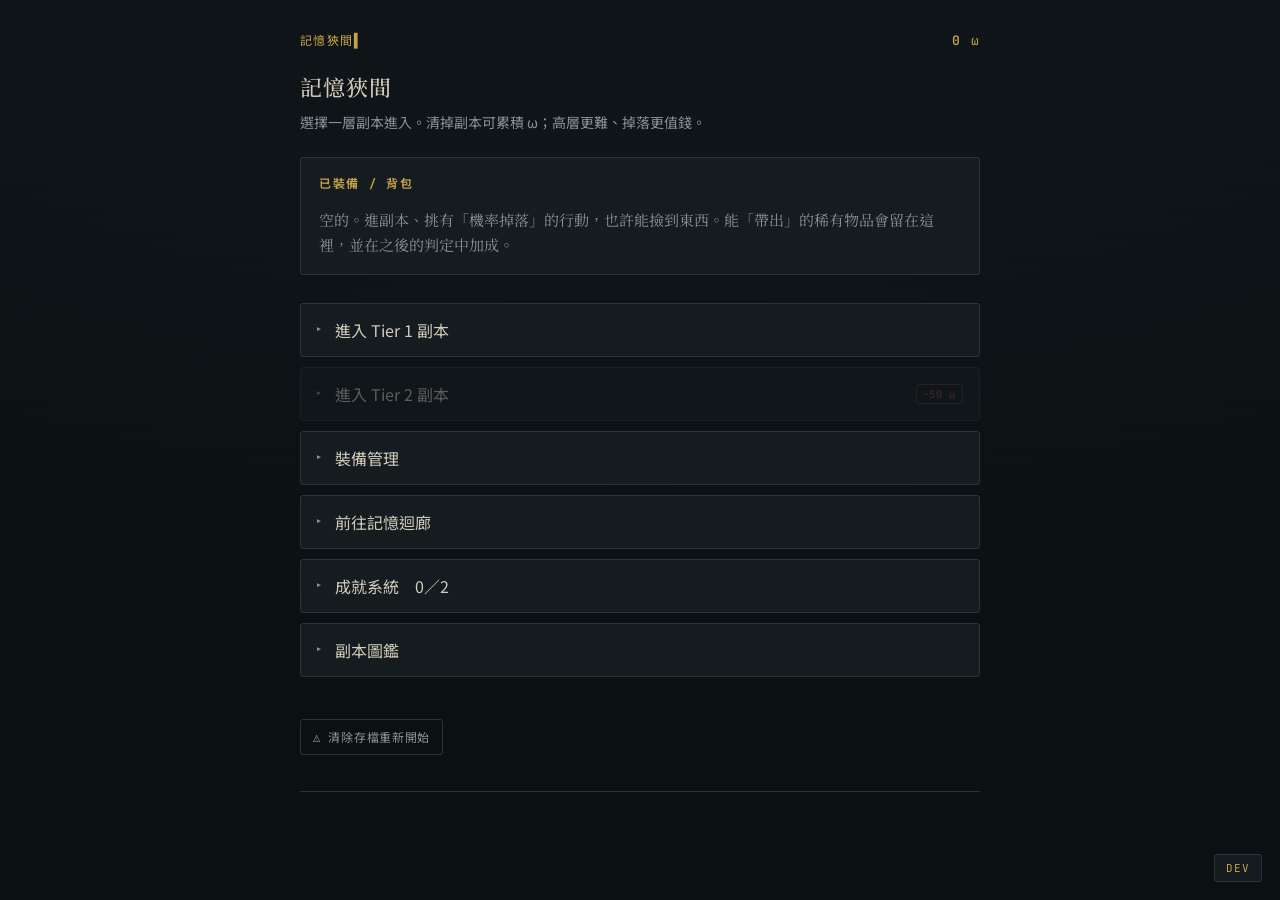
<file: index.html>
﻿<!DOCTYPE html>
<html lang="zh-Hant">
<head>
<meta charset="UTF-8">
<meta name="viewport" content="width=device-width, initial-scale=1.0">
<title>無限流 · 副本</title>
<link rel="preconnect" href="https://fonts.googleapis.com">
<link rel="preconnect" href="https://fonts.gstatic.com" crossorigin>
<link href="https://fonts.googleapis.com/css2?family=JetBrains+Mono:wght@400;600&family=Noto+Sans:ital,wght@0,400&family=Noto+Sans+TC:wght@400;500;700&family=Noto+Serif+TC:wght@400;500;700&display=swap" rel="stylesheet">
<link rel="stylesheet" href="style.css">
</head>
<body>
<button class="dev-fab" id="dev-fab-btn">DEV</button>
<div class="stage">
  <div class="sys-top">
    <span>記憶狹間<span class="cursor">▌</span></span>
    <span class="points"><b id="points">0</b> ω</span>
  </div>
  <div id="view"></div>
</div>

<!-- 靜態查找表：裝備槽定義、稀有度中繼 -->
<script src="data/slots.js"></script>
<!-- 商店道具 -->
<script src="data/shop_items.js"></script>
<!-- 成就池 -->
<script src="data/achievements.js"></script>
<!-- 物品池：空宣告在前，三個資料檔依序填入 -->
<script>const ITEMS = {};</script>
<script src="data/items_core.js"></script>
<script src="data/items_aquarium.js"></script>
<script src="data/items_bakery.js"></script>

<!-- 劇本資料：每個副本一支 js，新增劇本只需加新檔案 + 一行 script -->
<script>const SCENARIOS = {};</script>
<script src="scenarios/hospital_01.js"></script>
<script src="scenarios/store_01.js"></script>
<script src="scenarios/wreck_01.js"></script>
<script src="scenarios/metro_01.js"></script>
<script src="scenarios/aquarium_01.js"></script>
<script src="scenarios/bakery_01.js"></script>

<!-- 圖鑑 manifest：分母宣告（分子由持久層 seenEndings/carriedItems/unlockedAchievements 追蹤） -->
<script src="data/compendium.js"></script>

<script>
/* ===========================================================================
   無限流 · 副本　（純前端、無執行時 AI 版本）
   ---------------------------------------------------------------------------
   設計原則：
   - 內容（劇本、物品）= 事先準備好的資料池。正式版可用 AI「離線」一批批生成。
   - 機制（抽選、排除、掉落、判定、貨幣、生死）= 全部由下面的 JS 決定。
   - 遊戲執行時完全不呼叫任何 AI / API → 可直接當靜態網頁丟上去分享。
   ===========================================================================*/

const TIER2_COST = 50;          // 進入 Tier 2 需要的點數
const CARRY_ESCAPE_CHANCE = 0.10; // 失敗時，carry 道具有 10% 機率保住

// ── win 型別標籤（唯一真相來源）──────────────────────────────────────────
// scenario.win 只能是這三個 key 之一；render 一律查此表，未知值不顯示 undefined。
// turnLimit 到達時的預設結局（見 choose()）：survive → cleared（撐到時間＝贏）；
//   escape / objective → dead（沒能在時限內逃出／完成＝輸）。
// 新增第四型時，必須同時更新：① 本表 ② 若時間到語意不同則改 choose() 的 turnLimit fallback
//   ③ CLAUDE.md §3 win 型別表 ④ tools/scenario_audit.js 檢查 4 的允許集。
const WIN_LABELS = {
  escape:    "ESCAPE 逃出",
  survive:   "SURVIVE 生存",
  objective: "OBJECTIVE 任務",
};

// SHOP_ITEMS 已移至 data/shop_items.js

// ACHIEVEMENTS 已移至 data/achievements.js

// ITEMS 已移至 data/items_core.js / data/items_aquarium.js / data/items_bakery.js
// SLOTS 已移至 data/slots.js

// Dev 差異匯出用：在任何 Dev 編輯之前，拍下載入時的原始快照（深拷貝）
const ITEMS_BASELINE = JSON.parse(JSON.stringify(ITEMS));
const SHOP_ITEMS_BASELINE = JSON.parse(JSON.stringify(SHOP_ITEMS));
// 各劇本掉落池 pool 的原始快照（副本分配 chip 會改 SCENARIOS[sid].pool）
const SCENARIOS_POOL_BASELINE = {};
Object.keys(SCENARIOS).forEach(sid => {
  SCENARIOS_POOL_BASELINE[sid] = (SCENARIOS[sid].pool || []).slice();
});

// --- 狀態（程式管理；本場關閉視窗前都在記憶體裡）-----------------------------
let currency, inventory, runLoot, seen, unlockedScenarios, screen;
let curScn, curScnId, curNodeId, turn, pendingLoot, pendingCheck, pendingReward, ending;
let unlockedAchievements;
let seenEndings, carriedItems;   // 圖鑑持久層：已見結局 id / 已帶出道具 id（只增不刪）
let visitedScenarios;            // 圖鑑持久層：曾進入過的副本 id（只增不刪；決定該副本是否出現在圖鑑）
let pendingAchievements = []; // 本次要顯示 popup 的成就佇列

const SAVE_KEY = "mugen_save_v2";

function defaultUnlocked(){
  return new Set(Object.keys(SCENARIOS).filter(id => !SCENARIOS[id].locked));
}

let equipped = { head:null, body:null, feet:null, weapon:null, amulet:null, acc1:null, acc2:null };
let pendingLootItems = [];
let selectedEquipItem = null;

// RARITY_META 已移至 data/slots.js
function rarBadge(rarity){
  const m = RARITY_META[rarity] || RARITY_META.white;
  return `<span class="rar-badge ${m.cls}">${m.label}</span>`;
}
function rarNameClass(rarity){
  const m = RARITY_META[rarity];
  return m ? `style="color:var(--rar-${rarity})"` : "";
}

function defaultEquipped(){ return { head:null, body:null, feet:null, weapon:null, amulet:null, acc1:null, acc2:null }; }

function saveState(){
  try {
    const equippedIdx = {};
    for(const slot in equipped) equippedIdx[slot] = equipped[slot] ? inventory.indexOf(equipped[slot]) : null;
    const data = {
      currency, inventory,
      seen: { 1:[...seen[1]], 2:[...seen[2]] },
      unlockedScenarios: [...unlockedScenarios],
      equippedIdx,
      unlockedAchievements: [...unlockedAchievements],
      seenEndings:  [...seenEndings],
      carriedItems: [...carriedItems],
      visitedScenarios: [...visitedScenarios],
    };
    localStorage.setItem(SAVE_KEY, JSON.stringify(data));
  } catch(e){}
}

function loadState(){
  try {
    const raw = localStorage.getItem(SAVE_KEY);
    if(!raw) return false;
    const data = JSON.parse(raw);
    currency  = data.currency  ?? 0;
    inventory = data.inventory ?? [];
    seen      = { 1:new Set(data.seen[1] ?? []), 2:new Set(data.seen[2] ?? []) };
    unlockedScenarios = data.unlockedScenarios ? new Set(data.unlockedScenarios) : defaultUnlocked();
    unlockedAchievements = data.unlockedAchievements ? new Set(data.unlockedAchievements) : new Set();
    seenEndings  = data.seenEndings  ? new Set(data.seenEndings)  : new Set();
    carriedItems = data.carriedItems ? new Set(data.carriedItems) : new Set();
    visitedScenarios = data.visitedScenarios ? new Set(data.visitedScenarios) : new Set();
    equipped = defaultEquipped();
    if(data.equippedIdx){
      for(const slot in data.equippedIdx){
        const idx = data.equippedIdx[slot];
        equipped[slot] = (idx != null && inventory[idx]) ? inventory[idx] : null;
      }
    }
    return true;
  } catch(e){ return false; }
}

function resetSave(){
  if(!confirm("確定要清除所有存檔資料，重新開始嗎？")) return;
  localStorage.removeItem(SAVE_KEY);
  init();
}

function init(){
  currency = 0; inventory = []; runLoot = [];
  seen = {1:new Set(), 2:new Set()};
  unlockedScenarios = defaultUnlocked();
  unlockedAchievements = new Set();
  seenEndings = new Set(); carriedItems = new Set();
  visitedScenarios = new Set();
  equipped = defaultEquipped();
  pendingLootItems = []; pendingAchievements = [];
  loadState();
  screen = "hub"; showingBag = false;
  render();
}
let showingBag = false;

// 判定加成：只計算已裝備到槽的物品
function bonusFor(type){
  let b = 0;
  for(const slot in equipped){ const it = equipped[slot]; if(it && it.check === type) b += it.bonus; }
  return b;
}

// 判斷背包是否有指定道具
function hasItem(ref){
  if(ITEMS[ref])      return inventory.some(it => it.name === ITEMS[ref].name);
  if(SHOP_ITEMS[ref]) return inventory.some(it => it.name === SHOP_ITEMS[ref].name);
  return inventory.some(it => it.name === ref);
}

// 裝備道具到指定槽（舊的退回背包但不刪除）
function equipToSlot(item, slot){
  equipped[slot] = item;
  saveState(); render();
}

// 卸下槽位
function unequipSlot(slot){
  equipped[slot] = null;
  saveState(); render();
}

// 掉落判定：照機率擲骰，新道具若有空槽則自動裝備
function rollDrops(poolIds){
  const newItems = [];
  for(const id of poolIds){
    const def = ITEMS[id];
    if(Math.random() < def.drop){
      const entry = {
        id,
        name:def.name, effect:def.effect, value:def.value, carry:def.carry,
        check:def.check, bonus:def.bonus, slot:def.slot, icon:def.icon || "📦",
        rarity:def.rarity || "white", finalBonus:def.finalBonus || 0
      };
      const autoEquipped = entry.slot && !equipped[entry.slot];
      if(autoEquipped) equipped[entry.slot] = entry;
      inventory.push(entry); runLoot.push(entry);
      newItems.push({ entry, autoEquipped });
    }
  }
  pendingLootItems.push(...newItems);
  return newItems.map(x => x.entry.name);
}

// 抽選 + 排除：只抽已解鎖的劇本；都玩過就重置
function drawScenario(tier){
  // DEV 強制指定關卡：用完即清，不影響後續抽選
  if(devForcedScenario && SCENARIOS[devForcedScenario]){
    const id = devForcedScenario;
    devForcedScenario = null;
    seen[SCENARIOS[id].tier].add(id);
    return id;
  }
  const eligible = id => SCENARIOS[id].tier === tier && unlockedScenarios.has(id);
  let pool = Object.keys(SCENARIOS).filter(id => eligible(id) && !seen[tier].has(id));
  if(pool.length === 0){ seen[tier].clear(); pool = Object.keys(SCENARIOS).filter(eligible); }
  if(pool.length === 0) pool = Object.keys(SCENARIOS).filter(id => SCENARIOS[id].tier === tier);
  const id = pool[Math.floor(Math.random()*pool.length)];
  seen[tier].add(id);
  return id;
}

/* ========================= 副本擴充機制 =================================
   每個特殊 winMode 在此登記鉤子，引擎在關鍵點呼叫，各劇本邏輯完全隔離。
   新增特殊副本：在此區加一個 registerWinMode 呼叫，不動其他任何地方。
   ======================================================================== */
const WINMODE_HOOKS = {};
function registerWinMode(name, hooks){ WINMODE_HOOKS[name] = hooks; }
let runState = {};

/* ── 成就解鎖 ── */
function unlockAchievement(id){
  if(unlockedAchievements.has(id)) return;
  unlockedAchievements.add(id);
  const ach = ACHIEVEMENTS[id];
  // 兌現獎勵
  if(ach.reward?.points){ currency += ach.reward.points; }
  if(ach.reward?.unlockScenario){ unlockedScenarios.add(ach.reward.unlockScenario); }
  pendingAchievements.push(id);
  saveState();
}

/* ── 圖鑑：記錄已見結局（只增不刪）。進入帶 endingId 的節點時呼叫，不做任何過濾。── */
function recordEnding(id){
  if(seenEndings.has(id)) return;
  seenEndings.add(id);
  saveState();
}

/* ── 圖鑑：記錄已帶出道具（以 id 為鍵）。只在 resolveEnd 的「真正進永久背包」提交點呼叫。──
   額外防線：ITEMS[id].internal 為真者一律不記錄，防止有人誤把 internal 寫成 carry:true 時滲漏。 */
function recordCarried(it){
  if(!it.id) return;                  // 無 id（如商店購入道具）不屬副本帶出，跳過
  if(ITEMS[it.id]?.internal) return;  // 隱形標記絕不進圖鑑
  carriedItems.add(it.id);
  // 持久化交給呼叫端的 resolveEnd 末尾 saveState()（與既有結算存檔同一次）
}

/* ── 成就骰（overflow% = 每筆成就的觸發機率）── */
function triggerAchievementRoll(overflow){
  if(overflow <= 0) return;
  Object.entries(ACHIEVEMENTS).forEach(([id, ach]) => {
    if(ach.scenario !== curScnId) return;
    if(unlockedAchievements.has(id)) return;
    const roll = 1 + Math.floor(Math.random() * 100);
    if(roll <= overflow) unlockAchievement(id);
  });
}

/* ── 計算持有道具的 finalBonus 總和（同名道具只算一次）── */
function computeFinalBonus(inv){
  const counted = new Set();
  let total = 0;
  for(const it of inv){
    if(it.finalBonus && !counted.has(it.name)){ counted.add(it.name); total += it.finalBonus; }
  }
  return total;
}

/* ── 每回合自動掉落（固定機率，已持有則跳過，不進裝備系統）── */
function rollAutoDrops(poolIds){
  for(const id of poolIds){
    const def = ITEMS[id]; if(!def) continue;
    if(inventory.some(it => it.name === def.name)) continue;
    if(Math.random() >= def.drop) continue;
    const entry = {
      id,
      name:def.name, effect:def.effect, value:def.value, carry:def.carry,
      check:def.check||null, bonus:def.bonus||0, slot:def.slot||null,
      icon:def.icon||"📦", rarity:def.rarity||"white", finalBonus:def.finalBonus||0
    };
    inventory.push(entry); runLoot.push(entry);
    pendingLootItems.push({ entry, autoEquipped:false });
  }
}

/* ── accumulate winMode：勝利條件 enum（禁用 eval，一律在此新增）── */
const WIN_CONDITIONS = {
  "roll_lte_value": (roll, value) => roll <= value,   // roll ≤ value 則勝利
};

/* ── accumulate winMode：道具加成計算（以 bonusFrom 欄位名稱，同名只算一次）── */
function computeAccumulatorBonus(inv, field){
  const seen = new Set();
  let total = 0;
  for(const it of inv){
    if(it[field] && !seen.has(it.name)){ seen.add(it.name); total += it[field]; }
  }
  return total;
}

/* ======================================================================== */

function enterTier(tier){
  if(tier === 2){
    if(currency < TIER2_COST) return;
    currency -= TIER2_COST;
  }
  const id = drawScenario(tier);
  curScn = SCENARIOS[id]; curScnId = id; curNodeId = "start"; turn = 1;
  if(!visitedScenarios.has(id)){ visitedScenarios.add(id); saveState(); } // 圖鑑：記錄曾進入此副本
  runLoot = []; pendingLoot = []; pendingCheck = null; pendingReward = 0;
  runState = {};
  runState._flags = { ...(curScn.initFlags || {}) }; // 通用 flags/vars 原語：單局旗標/數值袋（揮發，不進存檔）
  const _hooks = WINMODE_HOOKS[curScn.winMode];
  if(_hooks?.onEnter) _hooks.onEnter(runState);
  screen = "scenario"; showingBag = false;
  processGrant(curScn.nodes["start"]);
  render(true);
}

// 節點層 grant：保證授予道具，加進 inventory + runLoot + pendingLootItems（觸發 Popup）
function processGrant(node){
  if(!node?.grant?.length) return;
  for(const id of node.grant){
    const def = ITEMS[id]; if(!def) continue;
    // 同名道具已在背包則跳過（避免重複授予）
    if(inventory.some(it => it.name === def.name)) continue;
    const entry = {
      id,
      name:def.name, effect:def.effect, value:def.value, carry:def.carry,
      check:def.check||null, bonus:def.bonus||0, slot:def.slot||null,
      icon:def.icon||"📦", rarity:def.rarity||"white",
      finalBonus:def.finalBonus||0,
      memoryPower:def.memoryPower||false,
      quest:def.quest||false,
      internal:def.internal||false,
    };
    const autoEquipped = entry.slot && !equipped[entry.slot];
    if(autoEquipped) equipped[entry.slot] = entry;
    inventory.push(entry);
    runLoot.push(entry);
    if(!entry.internal) pendingLootItems.push({ entry, autoEquipped });
  }
}

/* ── 通用 flags/vars 原語（跨節點旗標／數值，供條件閘門與確定性分支使用）──
   choice.set:{k:v}      設旗標／變數
   choice.addValue:{k:n} 數值累加（Q2 時間預算等）
   choice.requireFlag    選項可見性條件（字串＝存在真值；物件＝{var,op,threshold}）
   node.valueCheck:{var,op,threshold,pass,fail} 進節點時確定性重導（非擲骰）
   全部選填、加法式；無此欄位的既有劇本行為不變。runState._flags 為揮發單局狀態，不進 localStorage。 */
function applyChoiceEffects(choice){
  if(!runState._flags) runState._flags = {};
  if(choice.set){ for(const k in choice.set) runState._flags[k] = choice.set[k]; }
  if(choice.addValue){ for(const k in choice.addValue) runState._flags[k] = (runState._flags[k] || 0) + choice.addValue[k]; }
}
function evalFlagCond(cond){
  if(!runState._flags) runState._flags = {};
  if(typeof cond === "string") return !!runState._flags[cond]; // 簡寫：旗標存在且為真
  const v = runState._flags[cond.var];
  const t = cond.threshold;
  switch(cond.op){
    case ">=": return v >= t;
    case "<=": return v <= t;
    case ">":  return v >  t;
    case "<":  return v <  t;
    case "==": return v == t;
    case "!=": return v != t;
    default:   return false;
  }
}
// 目標節點若有 valueCheck，確定性重導向 pass/fail（可鏈式，含迴圈防護）
function resolveValueCheck(nextId, _guard){
  _guard = _guard || 0;
  const node = curScn.nodes[nextId];
  if(node && node.valueCheck && _guard < 50){
    const vc = node.valueCheck;
    return resolveValueCheck(evalFlagCond(vc) ? vc.pass : vc.fail, _guard + 1);
  }
  return nextId;
}

function choose(choice){
  // 通過 climax 後停止計回合；climax 當回合本身仍計入
  if(!runState._pastClimax) turn += 1;
  if(curScn.nodes[curNodeId]?.climax) runState._pastClimax = true;
  pendingCheck = null; pendingLoot = []; pendingReward = 0;
  const hooks = WINMODE_HOOKS[curScn.winMode];
  const ctx = { inventory, runLoot, scenario:curScn, turn };
  let nextId;

  applyChoiceEffects(choice); // 通用 flags/vars：套用 set / addValue（在算分支之前，valueCheck 才看得到更新後的值）

  if(choice.check){
    const b = bonusFor(choice.check.type);
    const roll = 1 + Math.floor(Math.random()*20);
    const total = roll + b;
    const ok = total >= choice.check.dc;
    pendingCheck = { type:choice.check.type, roll, bonus:b, total, dc:choice.check.dc, ok };
    nextId = ok ? choice.check.success : choice.check.fail;
    if(ok && choice.reward){ pendingReward = choice.reward; currency += choice.reward; }
    hooks?.onChoiceMade?.(choice, runState, { ...ctx, checkOk:ok });
  } else {
    // hook 可回傳 { overrideNextId, endKind } 覆蓋預設行為
    const hookResult = hooks?.onChoiceMade?.(choice, runState, ctx);
    nextId = hookResult?.overrideNextId ?? choice.next;
    if(hookResult?.endKind){ curNodeId = nextId; resolveEnd(hookResult.endKind); render(true); return; }
  }

  nextId = resolveValueCheck(nextId); // 通用 valueCheck：目標節點若有確定性數值門檻，重導 pass/fail（在 steer/turnLimit 之前）

  if(choice.loot) pendingLoot = rollDrops(curScn.pool);

  // 第 steerAt 回合起導向高潮（特殊副本可跳過）
  if(!hooks?.skipSteer){
    const steerAt = curScn.steerAt ?? 10;
    if(turn >= steerAt && !SCENARIOS_isEnd(nextId) && !curScn.nodes[nextId].climax && !runState._pastClimax){
      nextId = curScn.climaxNode;
    }
  }
  // 回合上限強制結束（特殊副本可跳過）
  if(!hooks?.skipTurnLimit){
    if(turn >= curScn.turnLimit && !SCENARIOS_isEnd(nextId)){
      nextId = (curScn.win === "survive") ? findEnd("cleared") : findEnd("dead");
    }
  }

  curNodeId = nextId;
  // 每回合 hook（自動掉落等），結局節點由 hook 內部判斷是否跳過
  if(hooks?.onNodeEnter) hooks.onNodeEnter(curNodeId, runState, ctx);

  const node = curScn.nodes[nextId];
  processGrant(node);
  if(node.achievement) unlockAchievement(node.achievement);
  if(node.endingId) recordEnding(node.endingId);   // 時機基準同 achievement：processGrant 之後、resolveEnd 之前
  if(node.end){ resolveEnd(node.end); }
  render(true);
}
function SCENARIOS_isEnd(id){ return !!curScn.nodes[id].end; }
function findEnd(kind){ for(const k in curScn.nodes){ if(curScn.nodes[k].end === kind) return k; } return "dead"; }

function removeFromInventory(entry){ const i = inventory.indexOf(entry); if(i >= 0) inventory.splice(i,1); }

// 結算：過關套用 can_carry_out + 把用完即丟的變賣成點數；死亡賠掉本場戰利品
const EQUIP_BREAK_CHANCE  = 0.05;  // 失敗時裝備損壞機率
const GODDESS_CHANCE      = 0.01;  // 強制退出時史詩以上道具救援機率
const EPIC_RARITIES       = new Set(["yellow","red","gold","rainbow"]);

function resolveEnd(kind, isForceExit){
  ending = { kind, forceExit:!!isForceExit, carried:[], consumed:[], sold:0, base:0, lost:[], broken:[], goddessGifts:[] };
  if(kind === "cleared"){
    ending.base = curScn.tier * 30;
    for(const it of runLoot){
      if(it.internal){ removeFromInventory(it); continue; } // 隱形標記：靜默清除，不列入任何結算清單
      if(it.carry){ ending.carried.push(it.name); recordCarried(it); } // 真正進永久背包→記入圖鑑
      else { removeFromInventory(it); ending.consumed.push(it.name); ending.sold += it.value; }
    }
    currency += ending.base + ending.sold;
  } else {
    ending.escaped = [];

    if(isForceExit){
      // 強制退出：1% 機率救援史詩以上道具
      for(const it of runLoot){
        if(it.internal){ removeFromInventory(it); continue; } // 隱形標記：靜默清除，不列入任何結算清單
        if(EPIC_RARITIES.has(it.rarity) && Math.random() < GODDESS_CHANCE){
          ending.goddessGifts.push(it.name); recordCarried(it); // 帶出，留在 inventory→記入圖鑑
        } else {
          removeFromInventory(it); ending.lost.push(it.name);
        }
      }
    } else {
      // 一般失敗：原有 10% carry 逃脫
      for(const it of runLoot){
        if(it.internal){ removeFromInventory(it); continue; } // 隱形標記：靜默清除，不列入任何結算清單
        if(it.carry && Math.random() < CARRY_ESCAPE_CHANCE){
          ending.escaped.push(it.name); recordCarried(it); // 奇蹟逃脫帶出→記入圖鑑
        } else {
          removeFromInventory(it); ending.lost.push(it.name);
        }
      }
    }

    // 裝備損壞（5%），損壞後變回憶碎片，留在背包但失去功能
    for(const slot in equipped){
      const it = equipped[slot];
      if(!it) continue;
      if(Math.random() < EQUIP_BREAK_CHANCE){
        const oldName = it.name;
        it.name   = "["+oldName+"的回憶碎片...]";
        it.effect = "某件裝備留下的碎片，已失去原有功能。";
        it.check  = null; it.bonus = 0; it.slot = null; it.value = 0;
        equipped[slot] = null;
        ending.broken.push(oldName);
      }
    }
  }
  // 清除已消耗/丟失道具的裝備槽
  for(const slot in equipped){ if(equipped[slot] && !inventory.includes(equipped[slot])) equipped[slot] = null; }
  runLoot = []; pendingLootItems = [];
  screen = "ending";
  saveState();
}

/* =============================== 畫面 ===================================== */
const $ = id => document.getElementById(id);
function el(tag, cls, html){ const e = document.createElement(tag); if(cls) e.className = cls; if(html != null) e.innerHTML = html; return e; }

function render(animate){
  $("points").textContent = currency;
  const v = $("view"); v.innerHTML = "";
  if(screen === "hub")            renderHub(v);
  else if(screen === "shop")      renderShop(v);
  else if(screen === "equip")     renderEquipScreen(v);
  else if(screen === "scenario")  renderScenario(v, animate);
  else if(screen === "ending")    renderEnding(v);
  else if(screen === "achievements") renderAchievements(v);
  else if(screen === "compendium") renderCompendium(v);
  // 非裝備頁面時移除底部行動列
  if(screen !== "equip"){
    const bar = document.getElementById("equip-action-bar");
    if(bar) bar.remove();
  }
  renderLootPopup();
  renderAchievementPopup();
}

/* ── 成就解鎖 Popup ── */
function renderAchievementPopup(){
  let pop = document.getElementById("ach-pop");
  if(!pendingAchievements.length){ if(pop) pop.remove(); return; }
  if(!pop){
    pop = document.createElement("div");
    pop.id = "ach-pop"; pop.className = "ach-popup-overlay";
    document.body.appendChild(pop);
  }
  pop.innerHTML = "";
  const id  = pendingAchievements[0];
  const ach = ACHIEVEMENTS[id];
  const box = document.createElement("div"); box.className = "ach-popup";
  box.innerHTML =
    `<div class="ach-popup-tag">✦ 成就解鎖 ✦</div>`+
    `<div class="ach-popup-icon">${ach.icon||"🏆"}</div>`+
    `<div class="ach-popup-name" ${rarNameClass(ach.rarity)}>${ach.name}</div>`+
    `<div style="margin-bottom:10px">${rarBadge(ach.rarity)}</div>`+
    `<div class="ach-popup-hint">${ach.hint||""}</div>`;
  if(ach.reward?.points)
    box.innerHTML += `<div style="font-family:var(--mono);font-size:13px;color:var(--jade);margin-bottom:14px">+${ach.reward.points} ω</div>`;
  if(ach.reward?.title)
    box.innerHTML += `<div style="font-family:var(--mono);font-size:12px;color:var(--brass);margin-bottom:14px">獲得頭銜：${ach.reward.title}</div>`;
  const btn = document.createElement("button");
  btn.className = "act primary"; btn.style.width="100%";
  btn.innerHTML = '<span class="mark">▸</span><span>確認</span>';
  btn.onclick = () => { pendingAchievements.shift(); pop.remove(); if(pendingAchievements.length) render(); };
  box.appendChild(btn);
  pop.appendChild(box);
}

/* ── 道具獲得 Popup ── */
function renderLootPopup(){
  let pop = document.getElementById("loot-pop");
  if(!pendingLootItems.length){ if(pop) pop.remove(); return; }
  if(!pop){
    pop = document.createElement("div");
    pop.id = "loot-pop"; pop.className = "loot-overlay";
    document.body.appendChild(pop);
  }
  pop.innerHTML = "";
  const box = document.createElement("div"); box.className = "loot-popup";

  const ttl = document.createElement("div"); ttl.className = "loot-popup-ttl";
  ttl.textContent = "✨ 獲得道具 × " + pendingLootItems.filter(({entry}) => !entry.internal).length;
  box.appendChild(ttl);

  const cards = document.createElement("div"); cards.className = "loot-cards";
  pendingLootItems.filter(({entry}) => !entry.internal).forEach(({entry:it, autoEquipped}) => {
    const card = document.createElement("div"); card.className = "loot-card";
    const icon = document.createElement("div"); icon.className = "loot-icon";
    icon.textContent = it.icon || "📦";
    const info = document.createElement("div"); info.className = "loot-info";
    info.innerHTML =
      `<div class="loot-name" ${rarNameClass(it.rarity)}>${it.name}</div>`+
      `<div class="loot-eff">${it.effect}</div>`;
    const tags = document.createElement("div"); tags.className = "loot-tags";
    if(it.rarity) tags.innerHTML += rarBadge(it.rarity);
    if(it.slot)   tags.innerHTML += `<span class="loot-tag slot">${SLOTS[it.slot]?.label||it.slot}</span>`;
    if(it.bonus)  tags.innerHTML += `<span class="loot-tag bonus">${it.check} +${it.bonus}</span>`;
    if(it.carry)  tags.innerHTML += `<span class="loot-tag carry">可帶出</span>`;
    if(autoEquipped) tags.innerHTML += `<span class="loot-tag auto">✓ 已自動裝備</span>`;
    info.appendChild(tags);
    card.appendChild(icon); card.appendChild(info);
    if(it.slot && !autoEquipped){
      const btn = document.createElement("button"); btn.className = "loot-equip-btn";
      const isEquipped = equipped[it.slot] === it;
      btn.textContent = isEquipped ? "✓ 已裝備" : "裝備";
      btn.disabled = isEquipped;
      btn.onclick = () => { equipToSlot(it, it.slot); renderLootPopup(); };
      card.appendChild(btn);
    }
    cards.appendChild(card);
  });
  box.appendChild(cards);

  const cont = document.createElement("button");
  cont.className = "act primary"; cont.style.width = "100%";
  cont.innerHTML = '<span class="mark">▸</span><span>繼續探索</span>';
  cont.onclick = () => { pendingLootItems = []; pop.remove(); };
  box.appendChild(cont);
  pop.appendChild(box);
}

/* ── 角色裝備介面（條列式）── */
function renderEquipScreen(v){
  // 若 selectedEquipItem 已不在背包就清掉
  if(selectedEquipItem && !inventory.includes(selectedEquipItem)) selectedEquipItem = null;

  v.appendChild(el("h2","screen-title","裝備管理"));
  v.appendChild(el("p","lede","點擊道具卡選取，再按右下角「裝備」或「解除裝備」。只有裝備槽內的道具才提供加成。"));

  // 裝備槽概覽（小晶片列）
  const summary = document.createElement("div"); summary.className = "slot-summary";
  Object.keys(SLOTS).forEach(slot => {
    const it = equipped[slot];
    const chip = document.createElement("div");
    const isSelected = selectedEquipItem && equipped[slot] === selectedEquipItem;
    chip.className = "slot-chip" + (it ? " filled" : "") + (isSelected ? " selected" : "");
    chip.innerHTML = `<span class="sc-label">${SLOTS[slot].label}</span>`;
    if(it){
      chip.innerHTML += `<span class="sc-name">${it.icon||"📦"} ${it.name}</span>`;
      chip.title = "點選此道具";
      chip.onclick = () => { selectedEquipItem = it; render(); };
    } else {
      chip.innerHTML += `<span class="sc-empty">空</span>`;
    }
    summary.appendChild(chip);
  });
  v.appendChild(summary);

  // 道具條列
  const sep = document.createElement("div");
  sep.style.cssText = "border-top:1px solid var(--line);margin-bottom:14px;";
  v.appendChild(sep);

  if(!inventory.length){
    v.appendChild(el("p","lede","背包是空的。"));
  } else {
    const list = document.createElement("div"); list.className = "item-list";
    inventory.filter(it => !it.internal).forEach(it => {
      const isEq = Object.values(equipped).includes(it);
      const isSel = selectedEquipItem === it;
      const card = document.createElement("div");
      card.className = "item-card" + (isSel ? " selected" : "") + (isEq ? " equipped-mark" : "");
      if(isEq){
        const ind = document.createElement("div"); ind.className = "ic-equip-indicator";
        const slotName = Object.keys(equipped).find(s => equipped[s] === it);
        ind.textContent = "✓ " + (SLOTS[slotName]?.label || slotName);
        card.appendChild(ind);
      }
      const iconEl = document.createElement("div"); iconEl.className = "ic-icon";
      iconEl.textContent = it.icon || "📦";
      const body = document.createElement("div"); body.className = "ic-body";
      body.innerHTML =
        `<div class="ic-top">`+
          `<span class="ic-name" ${rarNameClass(it.rarity)}>${it.name}</span>`+
          (it.rarity ? rarBadge(it.rarity) : "")+
        `</div>`+
        `<div class="ic-eff">${it.effect}</div>`;
      const tags = document.createElement("div"); tags.className = "ic-tags";
      if(it.slot) tags.innerHTML += `<span class="ic-tag slot-t">${SLOTS[it.slot]?.label||it.slot}</span>`;
      if(it.bonus) tags.innerHTML += `<span class="ic-tag bonus-t">${it.check} +${it.bonus}</span>`;
      if(it.carry) tags.innerHTML += `<span class="ic-tag carry-t">可帶出</span>`;
      body.appendChild(tags);
      card.appendChild(iconEl); card.appendChild(body);
      card.onclick = () => {
        selectedEquipItem = (isSel ? null : it);
        render();
      };
      list.appendChild(card);
    });
    v.appendChild(list);
  }

  // 返回按鈕
  const acts = el("div","actions"); acts.style.marginTop = "10px";
  const back = mkAct("返回記憶狹間","←",null,null,"primary");
  back.onclick = () => { selectedEquipItem = null; screen = "hub"; render(); };
  acts.appendChild(back);
  v.appendChild(acts);
  v.appendChild(footnote());

  // 固定底部行動列
  let bar = document.getElementById("equip-action-bar");
  if(!bar){
    bar = document.createElement("div");
    bar.id = "equip-action-bar"; bar.className = "equip-action-bar";
    document.body.appendChild(bar);
  }
  bar.innerHTML = "";
  const sel = selectedEquipItem;
  const selSlot = sel ? Object.keys(equipped).find(s => equipped[s] === sel) : null;
  const canEquip  = sel && sel.slot && !selSlot;
  const canUnequip = sel && !!selSlot;

  const unBtn = document.createElement("button");
  unBtn.className = "equip-act-btn unequip";
  unBtn.textContent = "解除裝備";
  unBtn.disabled = !canUnequip;
  unBtn.onclick = () => { if(canUnequip){ unequipSlot(selSlot); selectedEquipItem = sel; render(); } };
  bar.appendChild(unBtn);

  const eqBtn = document.createElement("button");
  eqBtn.className = "equip-act-btn equip";
  eqBtn.textContent = "裝備";
  eqBtn.disabled = !canEquip;
  eqBtn.onclick = () => {
    if(canEquip){
      // 若同槽已有裝備，先換下
      equipToSlot(sel, sel.slot);
      selectedEquipItem = sel;
      render();
    }
  };
  bar.appendChild(eqBtn);
}

function renderHub(v){
  v.appendChild(el("h2","screen-title","記憶狹間"));
  v.appendChild(el("p","lede","選擇一層副本進入。清掉副本可累積 ω；高層更難、掉落更值錢。"));

  // 已裝備道具快覽
  const equipped_items = Object.values(equipped).filter(Boolean);
  const bag = el("div","panel");
  bag.appendChild(el("h3",null,"已裝備 / 背包"));
  if(!inventory.length){
    bag.appendChild(el("div","empty","空的。進副本、挑有「機率掉落」的行動，也許能撿到東西。能「帶出」的稀有物品會留在這裡，並在之後的判定中加成。"));
  } else {
    inventory.filter(it => !it.internal).forEach(it => {
      const isEq = Object.values(equipped).includes(it);
      const row = el("div","item");
      row.appendChild(el("span","name",
        (it.icon ? it.icon+" " : "")+
        it.name +
        (isEq ? `<span class="carry">${SLOTS[it.slot]?.label||"裝備中"}</span>` : (it.carry ? '<span class="carry">可帶出</span>' : ""))+
        ' <span class="eff">'+it.effect+'</span>'));
      row.appendChild(el("span","val","價值 "+it.value));
      bag.appendChild(row);
    });
  }
  v.appendChild(bag);

  // 行動按鈕
  const acts = el("div","actions");
  const t1 = mkAct("進入 Tier 1 副本", "▸"); t1.onclick = () => enterTier(1); acts.appendChild(t1);
  const t2 = mkAct("進入 Tier 2 副本", "▸", null, {cost:TIER2_COST});
  if(currency < TIER2_COST) t2.disabled = true;
  t2.onclick = () => enterTier(2); acts.appendChild(t2);
  const eqBtn = mkAct("裝備管理", "▸");
  eqBtn.onclick = () => { screen = "equip"; render(); }; acts.appendChild(eqBtn);
  const shopBtn = mkAct("前往記憶迴廊", "▸");
  shopBtn.onclick = () => { screen = "shop"; render(); }; acts.appendChild(shopBtn);
  const achCount = [...unlockedAchievements].filter(id => ACHIEVEMENTS[id]).length;
  const achBtn = mkAct(`成就系統　${achCount}／${Object.keys(ACHIEVEMENTS).length}`, "▸");
  achBtn.onclick = () => { screen = "achievements"; render(); }; acts.appendChild(achBtn);
  const compBtn = mkAct("副本圖鑑", "▸");
  compBtn.onclick = () => { screen = "compendium"; render(); }; acts.appendChild(compBtn);
  v.appendChild(acts);

  const resetBtn = el("button","bag-btn");
  resetBtn.style.marginTop = "18px"; resetBtn.textContent = "⚠ 清除存檔重新開始";
  resetBtn.onclick = resetSave;
  const resetWrap = el("div","toolbar"); resetWrap.appendChild(resetBtn);
  v.appendChild(resetWrap);
  v.appendChild(footnote());
}

function renderShop(v){
  v.appendChild(el("h2","screen-title","記憶迴廊"));
  v.appendChild(el("p","lede","購買可在副本中加成判定的裝備、解鎖新劇本，或出售背包中的物品換取 ω。"));

  // 出售道具
  const sellPanel = el("div","panel");
  sellPanel.appendChild(el("h3",null,"出售道具"));
  if(!inventory.length){
    sellPanel.appendChild(el("div","empty","背包是空的，沒有東西可以出售。"));
  } else {
    inventory.filter(it => !it.internal).forEach(it => {
      const row = el("div","item");
      row.appendChild(el("span","name",
        it.name + (it.carry ? '<span class="carry">可帶出</span>' : '') +
        ' <span class="eff">'+it.effect+'</span>'));
      const btn = el("button","shop-btn sell","出售 +"+it.value+" ω");
      btn.onclick = () => { currency += it.value; removeFromInventory(it); saveState(); render(); };
      row.appendChild(btn);
      sellPanel.appendChild(row);
    });
  }
  v.appendChild(sellPanel);

  // 購買裝備
  const buyPanel = el("div","panel");
  buyPanel.appendChild(el("h3",null,"購買裝備"));
  Object.entries(SHOP_ITEMS).forEach(([id, def]) => {
    const owned = inventory.some(it => it.name === def.name);
    const row = el("div","item" + (owned ? " owned" : ""));
    row.appendChild(el("span","name",
      def.name + (owned ? '<span class="carry">已裝備</span>' : '') +
      ' <span class="eff">'+def.effect+'</span>'));
    if(owned){
      row.appendChild(el("span","tag-owned","已持有"));
    } else {
      const btn = el("button","shop-btn buy", def.price+" ω 購買");
      btn.disabled = currency < def.price;
      btn.onclick = () => {
        currency -= def.price;
        const entry = { name:def.name, effect:def.effect, value:Math.floor(def.price*0.6),
          carry:true, check:def.check, bonus:def.bonus, slot:def.slot, icon:def.icon||"📦" };
        if(entry.slot && !equipped[entry.slot]) equipped[entry.slot] = entry;
        inventory.push(entry);
        saveState(); render();
      };
      row.appendChild(btn);
    }
    buyPanel.appendChild(row);
  });
  v.appendChild(buyPanel);

  // 解鎖劇本
  const lockedList = Object.entries(SCENARIOS).filter(([,s]) => s.locked);
  if(lockedList.length){
    const unlockPanel = el("div","panel");
    unlockPanel.appendChild(el("h3",null,"解鎖劇本"));
    lockedList.forEach(([id, s]) => {
      const isUnlocked = unlockedScenarios.has(id);
      const row = el("div","item" + (isUnlocked ? " owned" : ""));
      row.appendChild(el("span","name",
        s.title + (isUnlocked ? '<span class="carry">已解鎖</span>' : '') +
        ' <span class="eff">Tier '+s.tier+' · '+s.theme+'</span>'));
      if(isUnlocked){
        row.appendChild(el("span","tag-owned","可遊玩"));
      } else {
        const btn = el("button","shop-btn unlock", s.price+" ω 解鎖");
        btn.disabled = currency < s.price;
        btn.onclick = () => { currency -= s.price; unlockedScenarios.add(id); saveState(); render(); };
        row.appendChild(btn);
      }
      unlockPanel.appendChild(row);
    });
    v.appendChild(unlockPanel);
  }

  // 返回
  const acts = el("div","actions");
  const back = mkAct("返回記憶狹間","←",null,null,"primary");
  back.onclick = () => { screen = "hub"; render(); };
  acts.appendChild(back);
  v.appendChild(acts);
  v.appendChild(footnote());
}

function renderScenario(v, animate){
  if(showingBag){ v.appendChild(bagPanel()); v.appendChild(toolbar()); v.appendChild(footnote()); return; }
  const node = curScn.nodes[curNodeId];

  const obj = el("div","objective");
  const winLabel = WIN_LABELS[curScn.win] || curScn.win || ""; // 唯一真相來源；未知值退回原字串而非 undefined
  obj.appendChild(el("span","obj-text", curScn.objective + '<span class="tag">'+winLabel+'</span>'));
  obj.appendChild(el("span","turn", '回合 <b>'+turn+'</b> / '+(curScn.turnLimit === 99 ? '??' : curScn.turnLimit)));
  v.appendChild(obj);

  const scene = el("div","scene" + (animate ? " reveal" : "")); scene.textContent = node.scene;
  v.appendChild(scene);

  // 判定 / 掉落提示
  if(pendingCheck || pendingLoot.length || pendingReward){
    const n = el("div","notice");
    if(pendingCheck){
      const c = pendingCheck;
      n.innerHTML += '<div class="roll">🎲 '+c.type+'判定：擲出 '+c.roll+(c.bonus?' + 加成 '+c.bonus:'')+' = '+c.total
        +'（需 ≥ '+c.dc+'）→ <b class="'+(c.ok?'ok':'no')+'">'+(c.ok?'成功':'失敗')+'</b></div>';
    }
    if(pendingReward) n.innerHTML += '<div class="gain">⚡ 高危成功獎勵 +'+pendingReward+' ω</div>';
    if(pendingLoot.length) n.innerHTML += '<div class="gain">🎁 獲得：'+pendingLoot.join("、")+'</div>';
    v.appendChild(n);
  }

  const acts = el("div","actions");
  const visible = node.choices.filter(c => {
    if(c.requireFlag && !evalFlagCond(c.requireFlag)) return false; // 通用 flags/vars：選項可見性條件
    if(!c.require) return true;
    if(Array.isArray(c.require)) return c.require.every(r => hasItem(r));
    return hasItem(c.require);
  });
  visible.forEach((c,i) => {
    const opt = c.check ? {check:c.check.type, danger:c.danger} : (c.loot ? {loot:true} : null);
    const b = mkAct(c.text, (i+1)+".", opt);
    b.onclick = () => choose(c); acts.appendChild(b);
  });
  v.appendChild(acts);
  v.appendChild(toolbar());
  v.appendChild(footnote());
}

function renderEnding(v){
  const node = curScn.nodes[curNodeId];
  v.appendChild(el("div","ending "+ending.kind, ending.kind === "cleared" ? "◇ 副本過關" : "◆ 你死了"));
  v.appendChild(el("div","scene reveal")).textContent = ending.forceExit
    ? "你拒絕了記憶的殘片。\n\n現在，殘片也拒絕了你。"
    : node.scene;

  const n = el("div","notice");
  if(ending.kind === "cleared"){
    n.innerHTML += '<div class="gain">過關獎勵 +'+ending.base+' ω</div>';
    if(ending.sold)     n.innerHTML += '<div class="gain">變賣戰利品（'+ending.consumed.join("、")+'）+'+ending.sold+' ω</div>';
    if(ending.carried.length) n.innerHTML += '<div class="gain">💎 帶出副本：'+ending.carried.join("、")+'</div>';
    if(!ending.sold && !ending.carried.length) n.innerHTML += '<div class="roll">這趟沒撿到東西。</div>';
  } else {
    // 湖中女神的眷顧（強制退出 1% 救援）
    if(ending.goddessGifts && ending.goddessGifts.length){
      n.innerHTML += '<div class="gain" style="color:#c97fe0;border-left:2px solid #c97fe0;padding-left:8px;margin-bottom:4px">✦ 湖中女神的眷顧</div>';
      ending.goddessGifts.forEach(name => {
        n.innerHTML += '<div class="gain" style="color:#c97fe0">就算失敗了，還是可以獲得道具「'+name+'」</div>';
      });
    }
    // 一般失敗 10% 逃脫
    if(ending.escaped && ending.escaped.length)
      n.innerHTML += '<div class="gain">🍀 奇蹟帶出（10% 觸發）：'+ending.escaped.join("、")+'</div>';
    n.innerHTML += (ending.lost.length
      ? '<div class="loss">本場撿到的東西失去了：'+ending.lost.join("、")+'</div>'
      : '<div class="roll">這趟沒撿到東西。</div>');
    // 裝備損壞
    if(ending.broken && ending.broken.length){
      ending.broken.forEach(name => {
        n.innerHTML += '<div class="loss">💔 「'+name+'」損壞，化為回憶碎片...</div>';
      });
    }
    n.innerHTML += '<div class="roll">（ω 與帶入副本前的舊物品保留。）</div>';
  }
  v.appendChild(n);

  const acts = el("div","actions");
  const b = mkAct("返回記憶狹間", "▸", null, null, "primary");
  b.onclick = () => { screen = "hub"; render(); }; acts.appendChild(b);
  v.appendChild(acts);
}

/* ── 成就畫面 ── */
function renderAchievements(v){
  v.appendChild(el("h2","screen-title","成就系統"));

  const total    = Object.keys(ACHIEVEMENTS).length;
  const unlocked = [...unlockedAchievements].filter(id => ACHIEVEMENTS[id]).length;
  const stat = el("div","ach-stat");
  stat.innerHTML = `已解鎖 <b>${unlocked}</b> / ${total}`;
  v.appendChild(stat);

  // 按劇本分組
  const groups = {};
  Object.entries(ACHIEVEMENTS).forEach(([id, ach]) => {
    const g = ach.scenario || "general";
    if(!groups[g]) groups[g] = [];
    groups[g].push({ id, ach });
  });

  Object.entries(groups).forEach(([scnId, list]) => {
    const scn = SCENARIOS[scnId];
    const label = el("div","ach-group-label", scn ? `${scn.title}　T${scn.tier}` : scnId);
    v.appendChild(label);

    const listEl = el("div","ach-list");
    list.forEach(({ id, ach }) => {
      const isUnlocked = unlockedAchievements.has(id);
      const show = isUnlocked || ach.visible;
      const card = el("div","ach-card " + (isUnlocked ? "unlocked" : "locked"));
      const iconEl = el("div","ach-icon", show ? (ach.icon||"🏆") : "❓");
      const body  = el("div","ach-body");
      body.innerHTML =
        `<div class="ach-name" ${show ? rarNameClass(ach.rarity) : ""}>${show ? ach.name : "???"}</div>`+
        `<div class="ach-hint">${isUnlocked ? (ach.hint||"") : (ach.visible ? (ach.hint||"") : "解鎖後顯示")}</div>`;
      const tags = el("div","ach-tags");
      if(show) tags.innerHTML += rarBadge(ach.rarity);
      if(show && ach.type) tags.innerHTML += `<span class="ach-tag type-t">${{collect:"蒐集",title:"頭銜",points:"點數",unlock:"解鎖"}[ach.type]||ach.type}</span>`;
      if(isUnlocked) tags.innerHTML += `<span class="ach-tag type-t" style="color:var(--jade);border-color:#4a6b54">✓ 已解鎖</span>`;
      body.appendChild(tags);
      card.appendChild(iconEl); card.appendChild(body);
      listEl.appendChild(card);
    });
    v.appendChild(listEl);
  });

  const acts = el("div","actions");
  const back = mkAct("返回記憶狹間","←",null,null,"primary");
  back.onclick = () => { screen = "hub"; render(); };
  acts.appendChild(back);
  v.appendChild(acts);
  v.appendChild(footnote());
}

/* =============================== 副本圖鑑 ================================== */
// 讀 COMPENDIUM 分區渲染：每副本三類格子（結局／道具／成就）。
// 副本門檻：玩家「曾進入過」(visitedScenarios) 的副本才出現在圖鑑，否則整個不顯示。
// 解鎖判定：結局→seenEndings、道具→carriedItems、成就→unlockedAchievements。
// 顯示規則：已解鎖→顯示內容（道具名／註解即時查 ITEMS[id]，不從 manifest 取）；
//          未解鎖→一律遮為「？？？」（含非隱藏結局、道具、成就）。蒐集率照樣平攤計算（如 3/5）。
function renderCompendium(v){
  v.appendChild(el("h2","screen-title","副本圖鑑"));

  // 只收錄「有 manifest 且曾進入過」的副本
  const sids = Object.keys(COMPENDIUM).filter(sid => visitedScenarios.has(sid));
  if(sids.length === 0){
    v.appendChild(el("div","ach-stat","圖鑑尚無紀錄。進入並探索副本後，該副本才會在此解鎖。"));
    const acts0 = el("div","actions");
    const back0 = mkAct("返回記憶狹間","←",null,null,"primary");
    back0.onclick = () => { screen = "hub"; render(); };
    acts0.appendChild(back0); v.appendChild(acts0);
    return;
  }

  // 共通道具（跨副本核心道具，獨立成區，不掛在任一副本下）
  // 揭露條件：玩家須進過該道具 from 來源之一的副本——只玩了不掉共通道具的副本（如麵包店）不會揭露任何共通道具。
  const commonDef   = (typeof COMPENDIUM_COMMON !== "undefined") ? COMPENDIUM_COMMON : null;
  const allCommon   = (commonDef && commonDef.items) ? commonDef.items : [];
  const commonItems = allCommon.filter(ci => (ci.from || []).some(fid => visitedScenarios.has(fid)));
  const commonDone  = commonItems.filter(ci => carriedItems.has(ci.id)).length;

  // 全局率＝所有副本格 + 共通道具格 的總和之比（非各區率平均）
  let gDone = commonDone, gTotal = commonItems.length;
  const sections = sids.map(sid => {
    const c = COMPENDIUM[sid];
    const endings = c.endings || [];
    const items   = c.items   || [];
    const achs    = c.achievements || [];
    const eDone = endings.filter(e => seenEndings.has(e.id)).length;
    const iDone = items.filter(id => carriedItems.has(id)).length;
    const aDone = achs.filter(id => unlockedAchievements.has(id)).length;
    const done  = eDone + iDone + aDone;
    const total = endings.length + items.length + achs.length;
    gDone += done; gTotal += total;
    return { sid, c, endings, items, achs, done, total };
  });

  const gPct = gTotal ? Math.round(gDone / gTotal * 100) : 0;
  const stat = el("div","ach-stat");
  stat.innerHTML = `全圖鑑蒐集率 <b>${gPct}%</b>（${gDone} / ${gTotal}）`;
  v.appendChild(stat);

  const mkCard = (got, iconTxt, nameHtml, hintTxt) => {
    const card = el("div","ach-card " + (got ? "unlocked" : "locked"));
    card.appendChild(el("div","ach-icon", got ? iconTxt : "❓"));
    const body = el("div","ach-body");
    body.innerHTML = `<div class="ach-name">${got ? nameHtml : "？？？"}</div>`+
                     `<div class="ach-hint">${got ? hintTxt : "未解鎖"}</div>`;
    card.appendChild(body);
    return card;
  };

  sections.forEach(({ sid, c, endings, items, achs, done, total }) => {
    const rate = total ? Math.round(done / total * 100) : 0;
    v.appendChild(el("div","ach-group-label", `${c.name || sid}　${rate}%（${done} / ${total}）`));

    // 結局（一定有；未解鎖一律 ？？？）
    if(endings.length){
      v.appendChild(el("div","comp-cat","結局"));
      const eList = el("div","ach-list");
      endings.forEach(e => eList.appendChild(
        mkCard(seenEndings.has(e.id), "🏁", e.label, "已達成")));
      v.appendChild(eList);
    }

    // 專屬道具（一般副本可能無 → 整類跳過；名／註解即時查 ITEMS）
    if(items.length){
      v.appendChild(el("div","comp-cat","道具"));
      const iList = el("div","ach-list");
      items.forEach(id => {
        const def = ITEMS[id] || {};
        iList.appendChild(mkCard(carriedItems.has(id),
          def.icon || "📦", `<span ${rarNameClass(def.rarity)}>${def.name || id}</span>`, def.effect || ""));
      });
      v.appendChild(iList);
    }

    // 成就（多數副本無 → 整類跳過）
    if(achs.length){
      v.appendChild(el("div","comp-cat","成就"));
      const aList = el("div","ach-list");
      achs.forEach(id => {
        const ach = ACHIEVEMENTS[id] || {};
        aList.appendChild(mkCard(unlockedAchievements.has(id),
          ach.icon || "🏆", `<span ${rarNameClass(ach.rarity)}>${ach.name || id}</span>`, ach.hint || ""));
      });
      v.appendChild(aList);
    }
  });

  // ── 共通道具區（含專屬欄位：出沒來源；即使未解鎖也顯示來源作為線索）──
  if(commonItems.length){
    const crate = Math.round(commonDone / commonItems.length * 100);
    v.appendChild(el("div","ach-group-label",
      `${commonDef.name || "共通道具"}　${crate}%（${commonDone} / ${commonItems.length}）`));
    if(commonDef.intro) v.appendChild(el("div","comp-intro", commonDef.intro));
    const cList = el("div","ach-list");
    commonItems.forEach(ci => {
      const def = ITEMS[ci.id] || {};
      const got = carriedItems.has(ci.id);
      const card = el("div","ach-card " + (got ? "unlocked" : "locked"));
      card.appendChild(el("div","ach-icon", got ? (def.icon || "📦") : "❓"));
      const body = el("div","ach-body");
      // 出沒來源只列「已進過」的副本（未探索的來源不揭露）
      const srcNames = (ci.from || []).filter(fid => visitedScenarios.has(fid)).map(fid =>
        (COMPENDIUM[fid] && COMPENDIUM[fid].name) || (SCENARIOS[fid] && SCENARIOS[fid].title) || fid);
      const srcLine = srcNames.length ? `<div class="comp-source">出沒：${srcNames.join(" · ")}</div>` : "";
      body.innerHTML =
        `<div class="ach-name">${got ? `<span ${rarNameClass(def.rarity)}>${def.name || ci.id}</span>` : "？？？"}</div>`+
        `<div class="ach-hint">${got ? (ci.note || def.effect || "") : "未解鎖"}</div>`+
        srcLine;
      card.appendChild(body);
      cList.appendChild(card);
    });
    v.appendChild(cList);
  }

  const acts = el("div","actions");
  const back = mkAct("返回記憶狹間","←",null,null,"primary");
  back.onclick = () => { screen = "hub"; render(); };
  acts.appendChild(back);
  v.appendChild(acts);
  v.appendChild(footnote());
}

// 行動按鈕。opt 可帶 {loot} / {check} / {cost}
function mkAct(text, mark, opt, costObj, extra){
  const b = el("button","act"+(extra?" "+extra:""));
  b.appendChild(el("span","mark",mark));
  b.appendChild(el("span",null,text));
  if(opt && opt.loot)  b.appendChild(el("span","pill","機率掉落"));
  if(opt && opt.check) b.appendChild(el("span","pill check",opt.check+"判定"));
  if(opt && opt.danger === 2) b.appendChild(el("span","pill warn","⚠ 中危"));
  if(opt && opt.danger === 3) b.appendChild(el("span","pill high","☠ 高危"));
  const cost = costObj && costObj.cost;
  if(cost) b.appendChild(el("span","pill cost","-"+cost+" ω"));
  return b;
}

function forceExit(){
  if(!confirm("強制退出副本？\n本場獲得的道具將全數丟棄，等同失敗。\n（史詩以上裝備有 1% 機率被湖中女神眷顧帶出）")) return;
  const deadNode = findEnd("dead");
  curNodeId = deadNode;
  resolveEnd("dead", true);
  render(true);
}

function toolbar(){
  const t = el("div","toolbar");
  t.style.display = "flex"; t.style.gap = "10px"; t.style.flexWrap = "wrap";
  const b = el("button","bag-btn");
  b.textContent = showingBag ? "← 返回場景" : "🎒 背包（"+inventory.length+"）";
  b.onclick = () => { showingBag = !showingBag; render(); };
  t.appendChild(b);
  const exitBtn = el("button","bag-btn");
  exitBtn.style.color = "var(--rust)"; exitBtn.style.borderColor = "#5a2e29";
  exitBtn.textContent = "⚠ 強制退出";
  exitBtn.onclick = forceExit;
  t.appendChild(exitBtn);
  return t;
}
function bagPanel(){
  const p = el("div","panel"); p.appendChild(el("h3",null,"背包 / 物品清單"));
  if(!inventory.length){ p.appendChild(el("div","empty","背包是空的。")); }
  else inventory.forEach(it => {
    const row = el("div","item");
    row.appendChild(el("span","name", it.name + (it.carry?'<span class="carry">可帶出</span>':'') + ' <span class="eff">'+it.effect+'</span>'));
    row.appendChild(el("span","val","價值 "+it.value));
    p.appendChild(row);
  });
  return p;
}
function footnote(){
  return el("div","footnote","");
}

/* ========================= 開發者面板 ================================== */
let devOpen = false;
let devTab = 0;
let devForcedScenario = null; // DEV 強制指定下一關卡 ID，用完自動清除
const CHECK_TYPES = ["膽識","搜查","蠻力","敏捷"];

function devToggle(){ devOpen = !devOpen; devRender(); }

document.addEventListener("keydown", e => { if(e.key === "`") devToggle(); });

function devEl(tag, cls, html){
  const e = document.createElement(tag);
  if(cls) e.className = cls;
  if(html != null) e.innerHTML = html;
  return e;
}

function devRender(){
  const fab = document.getElementById("dev-fab-btn");
  if(fab) fab.onclick = devToggle;

  let ov = document.getElementById("dev-ov");
  if(!devOpen){ if(ov) ov.remove(); return; }
  if(!ov){ ov = document.createElement("div"); ov.id = "dev-ov"; ov.className = "dev-overlay"; document.body.appendChild(ov); }
  ov.innerHTML = "";

  const panel = devEl("div","dev-panel");

  // Header
  const hdr = devEl("div","dev-header");
  hdr.innerHTML = '<span>開發者面板 <span style="color:var(--ink-dim);font-size:10px;letter-spacing:.05em">按 ` 開關</span></span><span style="font-family:var(--mono);font-size:11px;color:var(--brass);letter-spacing:.1em;margin-left:10px">ver. Test11</span>';
  const closeB = devEl("button","dev-btn close","✕ 關閉");
  closeB.onclick = devToggle;
  hdr.appendChild(closeB);
  panel.appendChild(hdr);

  // 強制關卡列（常駐，不隨 Tab 切換消失）
  const forceRow = devEl("div","");
  forceRow.style.cssText = "display:flex;align-items:center;gap:10px;padding:9px 18px;border-bottom:1px solid #1e2a30;background:#0d1317;";
  const forceLabel = devEl("span","","強制下一關卡");
  forceLabel.style.cssText = "font-family:var(--mono);font-size:11px;color:var(--ink-dim);letter-spacing:.08em;white-space:nowrap;";
  const forceSel = document.createElement("select");
  forceSel.className = "dev-select"; forceSel.style.flex = "1";
  const defOpt = document.createElement("option");
  defOpt.value = ""; defOpt.textContent = "隨機（正常抽選）";
  forceSel.appendChild(defOpt);
  Object.entries(SCENARIOS).forEach(([id, scn]) => {
    const o = document.createElement("option");
    o.value = id;
    o.textContent = `${scn.title}　T${scn.tier}${scn.locked?" 🔒":""}`;
    if(devForcedScenario === id) o.selected = true;
    forceSel.appendChild(o);
  });
  forceSel.addEventListener("change", () => { devForcedScenario = forceSel.value || null; devRender(); });
  forceRow.append(forceLabel, forceSel);
  if(devForcedScenario){
    const badge = devEl("span","","▶ 生效中，關閉後進任一副本即觸發");
    badge.style.cssText = "font-family:var(--mono);font-size:10px;color:var(--jade);white-space:nowrap;";
    forceRow.appendChild(badge);
  }
  panel.appendChild(forceRow);

  // 點數調整列（常駐）
  const pointsRow = devEl("div","");
  pointsRow.style.cssText = "display:flex;align-items:center;gap:10px;padding:9px 18px;border-bottom:1px solid #1e2a30;background:#0d1317;";
  const pointsLabel = devEl("span","","快速 ω");
  pointsLabel.style.cssText = "font-family:var(--mono);font-size:11px;color:var(--ink-dim);letter-spacing:.08em;white-space:nowrap;";
  pointsRow.appendChild(pointsLabel);
  [10, 100, 1000].forEach(amt => {
    const btn = devEl("button","dev-btn add",`+${amt}`);
    btn.onclick = () => { currency += amt; saveState(); render(); };
    pointsRow.appendChild(btn);
  });
  panel.appendChild(pointsRow);

  // Tabs
  const tabBar = devEl("div","dev-tabs");
  ["商店裝備","副本道具","判定試算","劇本分析","匯出","成就","記事本"].forEach((t,i) => {
    const tb = devEl("button","dev-tab"+(devTab===i?" active":""), t);
    tb.onclick = () => { devTab = i; devRender(); };
    tabBar.appendChild(tb);
  });
  panel.appendChild(tabBar);

  const body = devEl("div","dev-body");
  [devTabShop, devTabItems, devTabProb, devTabScenarios, devTabExport, devTabAchievements, devTabNotepad][devTab](body);
  panel.appendChild(body);
  ov.appendChild(panel);
}

/* ── Tab 0：商店裝備 ── */
function devTabShop(body){
  const sec = devEl("div","dev-section");
  sec.appendChild(devEl("div","dev-section-title","商店裝備 (SHOP_ITEMS)"));

  const SLOT_OPTS = Object.keys(SLOTS);
  const RAR_OPTS  = Object.keys(RARITY_META);

  function buildShopCard(id, it){
    const card = devEl("div","dev-item-card");

    /* 列 1：圖示 ＋ 名稱 ＋ 稀有度 ＋ 刪除 */
    const r1 = devEl("div","dev-ic-r1");

    const iconEl = document.createElement("div");
    iconEl.className = "dev-ic-icon"; iconEl.contentEditable = "true";
    iconEl.textContent = it.icon || "📦";
    iconEl.title = "點擊編輯圖示（貼 emoji）";
    iconEl.addEventListener("input", () => { it.icon = iconEl.textContent.trim() || "📦"; });
    iconEl.addEventListener("keydown", e => { if(e.key==="Enter"){ e.preventDefault(); iconEl.blur(); } });

    const nameEl = document.createElement("input");
    nameEl.className = "dev-ic-name"; nameEl.value = it.name;
    nameEl.addEventListener("input", () => { it.name = nameEl.value; });

    const rarSel = document.createElement("select");
    rarSel.className = "dev-select";
    RAR_OPTS.forEach(r => {
      const o = document.createElement("option");
      o.value = r; o.textContent = RARITY_META[r].label;
      if((it.rarity||"white") === r) o.selected = true;
      rarSel.appendChild(o);
    });
    rarSel.addEventListener("change", () => { it.rarity = rarSel.value; });

    const delBtn = devEl("button","dev-btn del","✕");
    delBtn.title = "刪除此裝備";
    delBtn.onclick = () => {
      if(!confirm("刪除「"+it.name+"」？")) return;
      delete SHOP_ITEMS[id]; devRender();
    };

    r1.append(iconEl, nameEl, rarSel, delBtn);
    card.appendChild(r1);

    /* 列 2：效果說明 */
    const r2 = devEl("div","dev-ic-r2");
    const effEl = document.createElement("input");
    effEl.className = "dev-ic-eff"; effEl.value = it.effect; effEl.placeholder = "效果說明（例：【裝備】膽識 +3）";
    effEl.addEventListener("input", () => { it.effect = effEl.value; });
    r2.appendChild(effEl);
    card.appendChild(r2);

    /* 列 3：數值欄位群 */
    const r3 = devEl("div","dev-ic-r3");

    function numField(label, field, min, max){
      const wrap = devEl("div","dev-ic-field");
      wrap.innerHTML = `<span class="dev-ic-label">${label}</span>`;
      const inp = document.createElement("input");
      inp.className = "dev-input"; inp.type = "number";
      inp.min = min; inp.max = max; inp.value = it[field];
      inp.style.width = "68px";
      inp.addEventListener("input", () => { it[field] = Number(inp.value); sellbackEl.textContent = Math.floor(it.price*0.6)+" ω"; });
      wrap.appendChild(inp); return wrap;
    }
    function selField(label, field, options){
      const wrap = devEl("div","dev-ic-field");
      wrap.innerHTML = `<span class="dev-ic-label">${label}</span>`;
      const sel = document.createElement("select"); sel.className = "dev-select";
      options.forEach(([val,txt]) => {
        const o = document.createElement("option");
        o.value = val ?? ""; o.textContent = txt;
        if((it[field] ?? null) === (val ?? null)) o.selected = true;
        sel.appendChild(o);
      });
      sel.addEventListener("change", () => { it[field] = sel.value || null; });
      wrap.appendChild(sel); return wrap;
    }

    // 回收價（唯讀顯示）
    const sellWrap = devEl("div","dev-ic-field");
    sellWrap.innerHTML = `<span class="dev-ic-label">回收</span>`;
    const sellbackEl = devEl("div","");
    sellbackEl.style.cssText = "font-family:var(--mono);font-size:12px;color:var(--ink-dim);padding-top:5px;";
    sellbackEl.textContent = Math.floor(it.price*0.6)+" ω";
    sellWrap.appendChild(sellbackEl);

    r3.append(
      numField("售價","price",0,9999),
      sellWrap,
      selField("判定","check", CHECK_TYPES.map(t=>[t,t])),
      numField("加成","bonus",0,10),
      selField("裝備槽","slot",[[null,"無"],...SLOT_OPTS.map(s=>[s,SLOTS[s].label])])
    );
    card.appendChild(r3);
    return card;
  }

  const list = devEl("div","");
  Object.entries(SHOP_ITEMS).forEach(([id, it]) => list.appendChild(buildShopCard(id, it)));
  sec.appendChild(list);

  const addBtn = devEl("button","dev-btn add","＋ 新增裝備");
  addBtn.style.marginTop = "4px";
  addBtn.onclick = () => {
    const nid = "shop_"+Date.now();
    SHOP_ITEMS[nid] = {name:"新裝備",effect:"【裝備】描述",price:50,check:"膽識",bonus:1,slot:"acc1",icon:"📦",rarity:"white"};
    list.appendChild(buildShopCard(nid, SHOP_ITEMS[nid]));
  };
  sec.appendChild(addBtn);
  body.appendChild(sec);

  // 匯出區（差異版：只列出你改過的商店裝備）
  const expSec0 = devEl("div","dev-section");
  expSec0.style.marginTop = "24px";
  expSec0.appendChild(devEl("div","dev-section-title","匯出 SHOP_ITEMS（只列出變更）"));
  const shopDiffBox0 = devEl("div");
  expSec0.appendChild(shopDiffBox0);
  const refresh0 = () => { buildShopDiffExport(shopDiffBox0); };
  refresh0();
  sec.addEventListener("input",  refresh0);
  sec.addEventListener("change", refresh0);
  body.appendChild(expSec0);
}

/* ── Tab 1：副本道具 ── */
function devTabItems(body){
  const sec = devEl("div","dev-section");
  sec.appendChild(devEl("div","dev-section-title","副本掉落道具 (ITEMS)"));

  const SLOT_OPTS = Object.keys(SLOTS);
  const RAR_OPTS  = Object.keys(RARITY_META);

  function scenariosWithItem(itemId){
    return new Set(Object.keys(SCENARIOS).filter(sid => (SCENARIOS[sid].pool||[]).includes(itemId)));
  }

  function buildCard(id, it){
    const card = devEl("div","dev-item-card");
    card.dataset.cardId = id;

    /* ── 列 1：圖示 ＋ 名稱 ＋ 稀有度 ＋ 刪除 ── */
    const r1 = devEl("div","dev-ic-r1");

    const iconEl = document.createElement("div");
    iconEl.className = "dev-ic-icon"; iconEl.contentEditable = "true";
    iconEl.textContent = it.icon || "📦";
    iconEl.title = "點擊編輯圖示（貼 emoji）";
    iconEl.addEventListener("input", () => { it.icon = iconEl.textContent.trim() || "📦"; });
    iconEl.addEventListener("keydown", e => { if(e.key==="Enter"){ e.preventDefault(); iconEl.blur(); } });

    const nameEl = document.createElement("input");
    nameEl.className = "dev-ic-name"; nameEl.value = it.name;
    nameEl.addEventListener("input", () => { it.name = nameEl.value; });

    const rarSel = document.createElement("select");
    rarSel.className = "dev-select";
    RAR_OPTS.forEach(r => {
      const o = document.createElement("option");
      o.value = r; o.textContent = RARITY_META[r].label;
      if((it.rarity||"white") === r) o.selected = true;
      rarSel.appendChild(o);
    });
    rarSel.addEventListener("change", () => { it.rarity = rarSel.value; });

    const delBtn = devEl("button","dev-btn del","✕");
    delBtn.title = "刪除此道具";
    delBtn.onclick = () => {
      if(!confirm("刪除「"+it.name+"」？")) return;
      Object.values(SCENARIOS).forEach(scn => { if(scn.pool) scn.pool = scn.pool.filter(x=>x!==id); });
      delete ITEMS[id]; devRender();
    };

    r1.append(iconEl, nameEl, rarSel, delBtn);
    card.appendChild(r1);

    /* ── 列 2：效果說明 ── */
    const r2 = devEl("div","dev-ic-r2");
    const effEl = document.createElement("input");
    effEl.className = "dev-ic-eff"; effEl.value = it.effect; effEl.placeholder = "效果說明";
    effEl.addEventListener("input", () => { it.effect = effEl.value; });
    r2.appendChild(effEl);
    card.appendChild(r2);

    /* ── 列 3：數值欄位群 ── */
    const r3 = devEl("div","dev-ic-r3");
    function numField(label, field, min, max, step){
      const wrap = devEl("div","dev-ic-field");
      wrap.innerHTML = `<span class="dev-ic-label">${label}</span>`;
      const inp = document.createElement("input");
      inp.className = "dev-input dev-xs"; inp.type = "number";
      inp.min = min; inp.max = max; if(step) inp.step = step;
      inp.value = it[field];
      inp.style.width = "62px";
      inp.addEventListener("input", () => { it[field] = Number(inp.value); });
      wrap.appendChild(inp); return wrap;
    }
    function selField(label, field, options){
      const wrap = devEl("div","dev-ic-field");
      wrap.innerHTML = `<span class="dev-ic-label">${label}</span>`;
      const sel = document.createElement("select"); sel.className = "dev-select";
      options.forEach(([val,txt]) => {
        const o = document.createElement("option");
        o.value = val ?? ""; o.textContent = txt;
        if((it[field] ?? null) === (val ?? null)) o.selected = true;
        sel.appendChild(o);
      });
      sel.addEventListener("change", () => { it[field] = sel.value || null; });
      wrap.appendChild(sel); return wrap;
    }
    function checkField(){
      const wrap = devEl("div","dev-ic-field");
      wrap.innerHTML = `<span class="dev-ic-label">可帶出</span>`;
      const cb = document.createElement("input"); cb.type = "checkbox"; cb.checked = !!it.carry;
      cb.style.cssText = "width:18px;height:18px;margin-top:4px;cursor:pointer;accent-color:var(--jade);";
      cb.addEventListener("change", () => { it.carry = cb.checked; });
      wrap.appendChild(cb); return wrap;
    }

    function dropField(){
      const wrap = devEl("div","dev-ic-field");
      wrap.innerHTML = `<span class="dev-ic-label">掉落率</span>`;
      const row = devEl("div",""); row.style.cssText = "display:flex;align-items:center;gap:3px;";
      const inp = document.createElement("input");
      inp.className = "dev-input"; inp.type = "number";
      inp.min = 0; inp.max = 100; inp.step = 0.1;
      inp.value = +(it.drop * 100).toFixed(1);
      inp.style.cssText = "width:64px;";
      const pct = devEl("span",""); pct.style.cssText = "font-family:var(--mono);font-size:12px;color:var(--ink-dim);";
      pct.textContent = "%";
      inp.addEventListener("input", () => {
        it.drop = Math.min(1, Math.max(0, Number(inp.value) / 100));
      });
      row.append(inp, pct); wrap.appendChild(row); return wrap;
    }

    r3.append(
      numField("價值","value",0,9999),
      selField("Tier","tier",[[1,"T1"],[2,"T2"]]),
      checkField(),
      dropField(),
      selField("判定","check",[[null,"無"],...CHECK_TYPES.map(t=>[t,t])]),
      numField("加成","bonus",0,10),
      selField("裝備槽","slot",[[null,"無"],...SLOT_OPTS.map(s=>[s,SLOTS[s].label])])
    );
    card.appendChild(r3);

    /* ── 列 3b：進階旗標 ── */
    const r3b = devEl("div","dev-ic-r4"); // 沿用 r4 的 dashed border-top 樣式
    r3b.appendChild(devEl("div","dev-ic-pool-title","進階旗標"));
    const flagsRow = devEl("div","dev-ic-r3"); // flex-wrap 行
    flagsRow.style.marginBottom = "0";

    function cbFlag(label, field){
      const wrap = devEl("div","dev-ic-field");
      wrap.innerHTML = `<span class="dev-ic-label">${label}</span>`;
      const cb = document.createElement("input"); cb.type = "checkbox";
      cb.checked = !!it[field];
      cb.style.cssText = "width:18px;height:18px;margin-top:4px;cursor:pointer;accent-color:var(--jade);";
      cb.addEventListener("change", () => {
        if(cb.checked) it[field] = true; else delete it[field];
      });
      wrap.appendChild(cb); return wrap;
    }

    const fbWrap = devEl("div","dev-ic-field");
    fbWrap.innerHTML = `<span class="dev-ic-label">存活加成</span>`;
    const fbInp = document.createElement("input");
    fbInp.className = "dev-input dev-xs"; fbInp.type = "number";
    fbInp.min = 0; fbInp.max = 100; fbInp.step = 1;
    fbInp.value = it.finalBonus || 0;
    fbInp.style.width = "62px";
    fbInp.addEventListener("input", () => {
      const v = Number(fbInp.value);
      if(v > 0) it.finalBonus = v; else delete it.finalBonus;
    });
    fbWrap.appendChild(fbInp);

    flagsRow.append(cbFlag("記憶武器","memoryPower"), cbFlag("任務道具","quest"), cbFlag("內部標記","internal"), fbWrap);
    r3b.appendChild(flagsRow);

    // 純授予來源（唯讀標示）
    const grantSources = [];
    Object.entries(SCENARIOS).forEach(([sid, scn]) => {
      Object.entries(scn.nodes || {}).forEach(([nid, node]) => {
        if((node.grant || []).includes(id)) grantSources.push(`${scn.title} / ${nid}`);
        (node.choices || []).forEach(c => {
          if((Array.isArray(c.grant)?c.grant:[c.grant]).includes(id)) grantSources.push(`${scn.title} / ${nid}（選項）`);
        });
      });
    });
    if(grantSources.length){
      const grantLabel = devEl("div","");
      grantLabel.style.cssText = "margin-top:7px;font-family:var(--mono);font-size:10px;color:var(--ink-dim);";
      grantLabel.textContent = "授予於：" + grantSources.join("、");
      r3b.appendChild(grantLabel);
    }

    card.appendChild(r3b);

    /* ── 列 4：副本分配 chip ── */
    const r4 = devEl("div","dev-ic-r4");
    r4.appendChild(devEl("div","dev-ic-pool-title","副本分配"));
    const chips = devEl("div","dev-ic-chips");
    const inSet = scenariosWithItem(id);
    Object.entries(SCENARIOS).forEach(([sid, scn]) => {
      const chip = document.createElement("button");
      chip.className = "dev-scn-chip" + (inSet.has(sid) ? " on" : "");
      chip.type = "button";
      chip.textContent = `${scn.title}　T${scn.tier}`;
      chip.title = inSet.has(sid) ? "點擊移除" : "點擊加入";
      chip.onclick = () => {
        const pool = SCENARIOS[sid].pool || (SCENARIOS[sid].pool = []);
        if(pool.includes(id)){
          SCENARIOS[sid].pool = pool.filter(x => x !== id);
          chip.classList.remove("on"); chip.title = "點擊加入";
        } else {
          pool.push(id);
          chip.classList.add("on"); chip.title = "點擊移除";
        }
        // 觸發匯出區重整（按鈕點擊不會自然冒泡 change，手動派發）
        chip.dispatchEvent(new Event("change", { bubbles:true }));
      };
      chips.appendChild(chip);
    });
    r4.appendChild(chips);
    card.appendChild(r4);
    return card;
  }

  const list = devEl("div","");
  Object.entries(ITEMS).forEach(([id, it]) => list.appendChild(buildCard(id, it)));
  sec.appendChild(list);

  const addBtn = devEl("button","dev-btn add","＋ 新增道具");
  addBtn.style.marginTop = "4px";
  addBtn.onclick = () => {
    const nid = "drop_"+Date.now();
    ITEMS[nid] = {name:"新道具",effect:"描述",value:20,tier:1,carry:false,drop:0.4,check:"搜查",bonus:1,slot:"acc1",icon:"📦",rarity:"white"};
    // 新增後直接在列表尾端插入卡片，不用整個重繪
    list.appendChild(buildCard(nid, ITEMS[nid]));
  };
  sec.appendChild(addBtn);
  body.appendChild(sec);

  // 匯出區（差異版：只列出你改過的道具 + 改過的劇本掉落池）
  const expSec1 = devEl("div","dev-section");
  expSec1.style.marginTop = "24px";
  expSec1.appendChild(devEl("div","dev-section-title","匯出 ITEMS（只列出變更）"));
  const itemsDiffBox = devEl("div");
  expSec1.appendChild(itemsDiffBox);
  const poolDiffBox = devEl("div");
  expSec1.appendChild(poolDiffBox);
  const refresh1 = () => { buildItemsDiffExport(itemsDiffBox); buildPoolDiffExport(poolDiffBox); };
  refresh1();
  sec.addEventListener("input",  refresh1);
  sec.addEventListener("change", refresh1);
  body.appendChild(expSec1);
}

/* ── Tab 2：判定成功率試算 ── */
function devTabProb(body){
  // 現有背包加成摘要
  const infoRow = devEl("div","dev-info-row");
  CHECK_TYPES.forEach(t => {
    const b = bonusFor(t);
    const d = devEl("div");
    d.innerHTML = `<span style="color:var(--brass)">${t}</span>　現有裝備加成：<span style="color:var(--jade)">+${b}</span>`;
    infoRow.appendChild(d);
  });
  body.appendChild(infoRow);

  // 說明
  const desc = devEl("div","","");
  desc.style.cssText = "font-family:var(--mono);font-size:11px;color:var(--ink-dim);margin-bottom:14px;line-height:1.9";
  desc.innerHTML =
    "成功條件：d20 + 裝備加成 ≥ DC　｜　成功率 = (21 − DC + 加成) ÷ 20，範圍 0–100%<br>"+
    '<span style="color:var(--jade)">■</span> ≥70% 高機率　'+
    '<span style="color:var(--brass)">■</span> 40–69% 中等風險　'+
    '<span style="color:var(--rust)">■</span> &lt;40% 高風險';
  body.appendChild(desc);

  // 機率對照表 DC 8–20 × 加成 0–8
  const bonusLevels = [0,1,2,3,4,5,6,7,8];
  const dcRange     = [8,9,10,11,12,13,14,15,16,17,18,19,20];
  const prob = (dc, b) => Math.max(0, Math.min(1, (21-dc+b)/20));

  const wrap = devEl("div","prob-wrap");
  const tbl  = devEl("table","prob-table");
  const thead = document.createElement("thead");
  const hrow  = document.createElement("tr");
  hrow.innerHTML = "<th>DC \\ 加成</th>" + bonusLevels.map(b=>`<th>+${b}</th>`).join("");
  thead.appendChild(hrow); tbl.appendChild(thead);

  const tbody2 = document.createElement("tbody");
  dcRange.forEach(dc => {
    const tr = document.createElement("tr");
    const dcTd = devEl("td","",`<span style="color:var(--brass);font-weight:600">DC ${dc}</span>`);
    tr.appendChild(dcTd);
    bonusLevels.forEach(b => {
      const p = prob(dc, b);
      const pct = Math.round(p*100);
      const col = pct>=70 ? "var(--jade)" : pct>=40 ? "var(--brass)" : "var(--rust)";
      const td = document.createElement("td");
      td.innerHTML =
        `<div class="prob-cell">`+
        `<span style="color:${col}">${pct}%</span>`+
        `<div class="prob-bar"><div class="prob-fill" style="width:${pct}%;background:${col}"></div></div>`+
        `</div>`;
      tr.appendChild(td);
    });
    tbody2.appendChild(tr);
  });
  tbl.appendChild(tbody2);
  wrap.appendChild(tbl);
  body.appendChild(wrap);
}

/* ── Tab 3：劇本分析 ── */
function devTabScenarios(body){
  Object.entries(SCENARIOS).forEach(([sid, scn]) => {
    const box = devEl("div","dev-section");
    box.style.border = "1px solid #2A353B";
    box.style.borderRadius = "3px";
    box.style.padding = "12px";

    // 劇本標頭
    const hdr2 = devEl("div");
    hdr2.style.cssText = "display:flex;justify-content:space-between;align-items:baseline;margin-bottom:10px;flex-wrap:wrap;gap:6px";
    hdr2.innerHTML =
      `<span style="font-family:var(--mono);color:var(--brass)">${scn.title}</span>`+
      `<span style="font-family:var(--mono);font-size:11px;color:var(--ink-dim)">`+
        `Tier ${scn.tier} · ${scn.win} · ${scn.turnLimit}回合 · 第${scn.steerAt??10}回合導向收尾`+
        (scn.locked?` · <span style="color:#9a7fd0">🔒 ${scn.price} ω 解鎖</span>`:"")+
      `</span>`;
    box.appendChild(hdr2);

    // 收集所有判定
    const checks = [];
    Object.entries(scn.nodes).forEach(([nid, node]) => {
      if(!node.choices) return;
      node.choices.forEach(c => {
        if(!c.check) return;
        const baseP = Math.round(Math.max(0,Math.min(1,(21-c.check.dc)/20))*100);
        checks.push({ nid, text:c.text.slice(0,22)+(c.text.length>22?"…":""),
          type:c.check.type, dc:c.check.dc, danger:c.danger||0,
          reward:c.reward||0, baseP, suc:c.check.success, fail:c.check.fail });
      });
    });

    if(!checks.length){
      box.appendChild(devEl("div","","<span style='color:var(--ink-dim);font-size:12px'>此劇本無判定選項</span>"));
    } else {
      const tbl = devEl("table","dev-table");
      tbl.style.fontSize = "12px";
      tbl.innerHTML = `<thead><tr>
        <th>節點</th><th>行動文字</th><th>需要道具</th><th>判定</th><th>DC</th>
        <th>裸骰成功率</th><th>危險</th><th>成功獎勵</th><th>成功→</th><th>失敗→</th>
      </tr></thead>`;
      const tb = document.createElement("tbody");
      checks.forEach(c => {
        const col = c.baseP>=70?"var(--jade)":c.baseP>=40?"var(--brass)":"var(--rust)";
        const dLabel = c.danger===3?"<span style='color:var(--rust)'>☠ 高危</span>":
                       c.danger===2?"<span style='color:var(--brass)'>⚠ 中危</span>":"—";
        const reqLabel = c.require
          ? `<span style="color:#9a7fd0;font-family:var(--mono)">🎒 ${Array.isArray(c.require)?c.require.join(" & "):c.require}</span>`
          : "—";
        const tr = document.createElement("tr");
        tr.innerHTML =
          `<td style="font-family:var(--mono);color:var(--ink-dim)">${c.nid}</td>`+
          `<td>${c.text}</td>`+
          `<td>${reqLabel}</td>`+
          `<td style="font-family:var(--mono);color:var(--brass)">${c.type}</td>`+
          `<td style="font-family:var(--mono);font-weight:600">${c.dc}</td>`+
          `<td>`+
            `<div class="prob-cell" style="align-items:flex-start">`+
            `<span style="color:${col};font-family:var(--mono)">${c.baseP}%</span>`+
            `<div class="prob-bar" style="width:60px"><div class="prob-fill" style="width:${c.baseP}%;background:${col}"></div></div>`+
            `</div></td>`+
          `<td>${dLabel}</td>`+
          `<td style="font-family:var(--mono);color:var(--jade)">${c.reward?"+"+c.reward+" ω":"—"}</td>`+
          `<td style="font-family:var(--mono);font-size:11px;color:var(--jade)">${c.suc}</td>`+
          `<td style="font-family:var(--mono);font-size:11px;color:var(--rust)">${c.fail}</td>`;
        tb.appendChild(tr);
      });

      // 另外列出有 require 但無判定的純導向選項
      const reqOnly = [];
      Object.entries(scn.nodes).forEach(([nid, node]) => {
        if(!node.choices) return;
        node.choices.forEach(c => {
          if(c.require && !c.check) reqOnly.push({nid, text:c.text.slice(0,22)+(c.text.length>22?"…":""), require:c.require, next:c.next||""});
        });
      });
      if(reqOnly.length){
        const sepRow = document.createElement("tr");
        sepRow.innerHTML = `<td colspan="10" style="color:var(--ink-dim);font-size:11px;padding-top:8px;font-family:var(--mono)">── 道具限定選項（無判定）</td>`;
        tb.appendChild(sepRow);
        reqOnly.forEach(c => {
          const tr = document.createElement("tr");
          tr.innerHTML =
            `<td style="font-family:var(--mono);color:var(--ink-dim)">${c.nid}</td>`+
            `<td>${c.text}</td>`+
            `<td><span style="color:#9a7fd0;font-family:var(--mono)">🎒 ${Array.isArray(c.require)?c.require.join(" & "):c.require}</span></td>`+
            `<td colspan="6" style="color:var(--ink-dim)">→ ${c.next}</td>`+
            `<td>—</td>`;
          tb.appendChild(tr);
        });
      }

      tbl.appendChild(tb);
      box.appendChild(tbl);
    }
    body.appendChild(box);
  });
}

/* ── 欄位級差異（「修改」類型專用）── */
function getFieldDiff(before, after){
  const allKeys = new Set([...Object.keys(before||{}), ...Object.keys(after||{})]);
  const changed=[], added=[], removed=[];
  allKeys.forEach(k => {
    const bv = before?.[k], av = after?.[k];
    if(bv === undefined)                              added.push({key:k, newVal:av});
    else if(av === undefined)                         removed.push({key:k, oldVal:bv});
    else if(JSON.stringify(bv)!==JSON.stringify(av))  changed.push({key:k, oldVal:bv, newVal:av});
  });
  return {changed, added, removed};
}

/* ── ITEMS domain-aware 匯出 helper ── */
/* ── Dev 差異匯出：計算相對載入快照的變更（新增/修改/刪除）── */
function getDataDiff(current, baseline){
  const changes = [];
  const ids = new Set([...Object.keys(baseline), ...Object.keys(current)]);
  ids.forEach(id => {
    const before = baseline[id], after = current[id];
    if(before && !after)            changes.push({ id, type:"刪除", before, after:null });
    else if(!before && after)       changes.push({ id, type:"新增", before:null, after });
    else if(JSON.stringify(before) !== JSON.stringify(after))
                                    changes.push({ id, type:"修改", before, after });
  });
  return changes;
}

/* ── 找出引用某道具的劇本（pool 掉落 或 grant 授予）── */
function scenariosUsingItem(id){
  const titles = new Set();
  Object.values(SCENARIOS).forEach(scn => {
    if((scn.pool || []).includes(id)) titles.add(scn.title);
    Object.values(scn.nodes || {}).forEach(node => {
      if((node.grant || []).includes(id)) titles.add(scn.title);
      (node.choices || []).forEach(c => {
        const g = Array.isArray(c.grant) ? c.grant : (c.grant ? [c.grant] : []);
        if(g.includes(id)) titles.add(scn.title);
      });
    });
  });
  return [...titles];
}

/* ── Dev 差異匯出：通用渲染（每項變更一格）── */
//  opts = { objName, noun, fileFor(item)->{file}|{warn}, scenarioLine(id)->str|null }
function buildDiffExport(container, current, baseline, opts){
  container.innerHTML = "";
  const changes = getDataDiff(current, baseline);

  if(changes.length === 0){
    const tip = devEl("div","");
    tip.style.cssText = "color:var(--ink-dim);font-size:13px;line-height:1.9;padding:8px 0";
    tip.innerHTML = "目前沒有任何變更。<br>請在上方卡片修改要調整的"+opts.noun+
      "，每改一項就會在這裡列出一格（含所屬檔案與可貼回的程式碼）。";
    container.appendChild(tip);
    return;
  }

  const summary = devEl("div","");
  summary.style.cssText = "color:var(--brass);font-size:12px;margin-bottom:6px";
  summary.textContent = "共 " + changes.length + " 項變更：";
  container.appendChild(summary);

  const TAG = { "新增":"🆕 [新增] ", "修改":"🔧 [修改] ", "刪除":"🗑 [刪除] " };
  const COL = { "新增":"var(--jade)", "修改":"var(--brass)", "刪除":"var(--rust)" };

  changes.forEach(ch => {
    const item = ch.after || ch.before;
    const fileInfo = opts.fileFor(item);
    const card = devEl("div","");
    card.style.cssText = "margin:8px 0 14px;padding:10px 12px;border:1px solid var(--line);border-radius:6px";

    const head = devEl("div","");
    head.style.cssText = "font-size:13px;margin-bottom:4px;color:"+COL[ch.type];
    head.textContent = TAG[ch.type] + (item.name||"") + "（" + ch.id + "）";
    card.appendChild(head);

    const fileLine = devEl("div","");
    if(fileInfo.warn){
      fileLine.style.cssText = "font-size:12px;color:var(--rust);font-family:var(--mono);margin-bottom:3px";
      fileLine.textContent = "⚠ " + fileInfo.warn;
    } else {
      fileLine.style.cssText = "font-size:12px;color:var(--jade);font-family:var(--mono);margin-bottom:3px";
      fileLine.textContent = "檔案：" + fileInfo.file;
    }
    card.appendChild(fileLine);

    if(opts.scenarioLine){
      const sl = opts.scenarioLine(ch.id);
      const slEl = devEl("div","");
      slEl.style.cssText = "font-size:11px;color:var(--ink-dim);margin-bottom:5px";
      slEl.textContent = sl;
      card.appendChild(slEl);
    }

    // payload：新增→整塊 Object.assign；修改→欄位級差異；刪除→delete 語句
    let payload;
    if(ch.type === "刪除"){
      payload = "// 從 " + (fileInfo.file || "對應檔") + " 移除此道具：\ndelete " + opts.objName + "[\"" + ch.id + "\"];";
    } else if(ch.type === "新增"){
      const one = {}; one[ch.id] = ch.after;
      payload = "Object.assign(" + opts.objName + ", " + JSON.stringify(one, null, 2) + ");";
    } else {
      // 修改：只列出有變動的欄位，避免整塊替換蓋掉註解等原始碼內容
      const {changed, added, removed} = getFieldDiff(ch.before, ch.after);
      const lines = [];
      lines.push("// 所屬檔：" + (fileInfo.file || "請手動確認"));
      lines.push("// 在源碼找到 \"" + ch.id + "\" 的 block，逐行替換下方欄位，不要整塊貼");
      lines.push("");
      changed.forEach(({key, oldVal, newVal}) => {
        lines.push("// ── 修改：" + key);
        lines.push("//   舊：" + JSON.stringify(oldVal));
        lines.push("    \"" + key + "\": " + JSON.stringify(newVal) + ",");
        lines.push("");
      });
      added.forEach(({key, newVal}) => {
        lines.push("// ── 新增欄位：" + key + "（插入任意位置）");
        lines.push("    \"" + key + "\": " + JSON.stringify(newVal) + ",");
        lines.push("");
      });
      removed.forEach(({key}) => {
        lines.push("// ── 移除欄位：" + key + "（請從源碼刪除該行）");
        lines.push("");
      });
      payload = lines.join("\n");
    }
    const ta = devEl("textarea","dev-export-area");
    ta.readOnly = true;
    if(ch.type === "刪除") ta.style.height = "52px";
    else if(ch.type === "新增") ta.style.height = "118px";
    else ta.style.height = Math.max(80, payload.split("\n").length * 19) + "px";
    ta.value = payload;
    card.appendChild(ta);

    const btn = devEl("button","dev-btn copy","複製");
    btn.onclick = () => {
      const copy = () => { ta.select(); document.execCommand("copy"); };
      if(navigator.clipboard){ navigator.clipboard.writeText(payload).catch(copy); } else copy();
      btn.textContent = "✓ 已複製！";
      setTimeout(() => btn.textContent = "複製", 2000);
    };
    card.appendChild(btn);

    container.appendChild(card);
  });
}

/* ── ITEMS 差異匯出（domain → data/items_X.js，附出現劇本）── */
function buildItemsDiffExport(container){
  buildDiffExport(container, ITEMS, ITEMS_BASELINE, {
    objName: "ITEMS",
    noun: "道具",
    fileFor: (item) => {
      const d = (item && item.domain != null && item.domain !== "") ? item.domain : null;
      return d ? { file: "data/items_" + d + ".js" }
               : { warn: "此道具未標記 domain，無法判定所屬檔，請手動確認。" };
    },
    scenarioLine: (id) => {
      const s = scenariosUsingItem(id);
      return "出現於劇本：" + (s.length ? s.join("、") : "（未被任何劇本引用）");
    },
  });
}

/* ── SHOP_ITEMS 差異匯出（單一檔 data/shop_items.js）── */
function buildShopDiffExport(container){
  buildDiffExport(container, SHOP_ITEMS, SHOP_ITEMS_BASELINE, {
    objName: "SHOP_ITEMS",
    noun: "商店裝備",
    fileFor: () => ({ file: "data/shop_items.js" }),
    scenarioLine: null,
  });
}

/* ── 劇本掉落池 pool 差異計算（副本分配 chip 改的是 SCENARIOS[sid].pool）── */
function getPoolDiff(){
  const changes = [];
  Object.keys(SCENARIOS).forEach(sid => {
    const cur  = SCENARIOS[sid].pool || [];
    const base = SCENARIOS_POOL_BASELINE[sid] || [];
    if(JSON.stringify(cur) !== JSON.stringify(base)){
      changes.push({
        sid,
        title:   SCENARIOS[sid].title || sid,
        cur,
        added:   cur.filter(x => !base.includes(x)),
        removed: base.filter(x => !cur.includes(x)),
      });
    }
  });
  return changes;
}

/* ── 劇本掉落池差異匯出（檔名因 id≠檔名有例外，改用可 grep 的 SCENARIOS 鍵定位）── */
function buildPoolDiffExport(container){
  container.innerHTML = "";
  const changes = getPoolDiff();
  if(changes.length === 0) return;   // 沒有 pool 變更就不佔版面

  const title = devEl("div","dev-section-title","劇本道具池 (pool) 變更");
  title.style.marginTop = "16px";
  container.appendChild(title);

  changes.forEach(ch => {
    const card = devEl("div","");
    card.style.cssText = "margin:8px 0 14px;padding:10px 12px;border:1px solid var(--line);border-radius:6px";

    const head = devEl("div","");
    head.style.cssText = "font-size:13px;margin-bottom:4px;color:var(--brass)";
    head.textContent = "🎯 [掉落池] " + ch.title + "（" + ch.sid + "）";
    card.appendChild(head);

    const fileLine = devEl("div","");
    fileLine.style.cssText = "font-size:12px;color:var(--jade);font-family:var(--mono);margin-bottom:3px";
    fileLine.textContent = "檔案：scenarios/ 中含 SCENARIOS[\"" + ch.sid + "\"] 的劇本檔，替換其中的 pool 那一行";
    card.appendChild(fileLine);

    const detail = devEl("div","");
    detail.style.cssText = "font-size:11px;color:var(--ink-dim);margin-bottom:5px";
    const parts = [];
    if(ch.added.length)   parts.push("加入：" + ch.added.join("、"));
    if(ch.removed.length) parts.push("移除：" + ch.removed.join("、"));
    detail.textContent = parts.join("　｜　") || "（順序調整）";
    card.appendChild(detail);

    const payload = "pool: " + JSON.stringify(ch.cur) + ",";
    const ta = devEl("textarea","dev-export-area");
    ta.readOnly = true; ta.style.height = "52px";
    ta.value = payload;
    card.appendChild(ta);

    const btn = devEl("button","dev-btn copy","複製");
    btn.onclick = () => {
      const copy = () => { ta.select(); document.execCommand("copy"); };
      if(navigator.clipboard){ navigator.clipboard.writeText(payload).catch(copy); } else copy();
      btn.textContent = "✓ 已複製！";
      setTimeout(() => btn.textContent = "複製", 2000);
    };
    card.appendChild(btn);
    container.appendChild(card);
  });
}

/* ── Tab 4：匯出 ── */
function devTabExport(body){
  body.appendChild(devEl("div","dev-section-title","匯出修改後的資料"));
  const desc = devEl("div");
  desc.style.cssText = "color:var(--ink-dim);font-size:13px;margin-bottom:16px;line-height:1.8";
  desc.textContent = "只列出你這次改過的項目（新增/修改/刪除），每項一格，附所屬檔案。複製後貼回對應資料檔即可固化。沒改的東西不會出現。";
  body.appendChild(desc);

  // SHOP_ITEMS（差異版）
  body.appendChild(devEl("div","dev-section-title","SHOP_ITEMS（只列出變更）"));
  const shopDiffBox = devEl("div");
  body.appendChild(shopDiffBox);
  buildShopDiffExport(shopDiffBox);

  // ITEMS（差異版，依 domain 標檔）
  const itemsTitle = devEl("div","dev-section-title","ITEMS（只列出變更）");
  itemsTitle.style.marginTop = "20px";
  body.appendChild(itemsTitle);
  const itemsBox = devEl("div");
  body.appendChild(itemsBox);
  buildItemsDiffExport(itemsBox);

  // 劇本掉落池 pool（差異版）
  const poolBox = devEl("div");
  body.appendChild(poolBox);
  buildPoolDiffExport(poolBox);
}

/* ── Tab 5：成就 ── */
function devTabAchievements(body){
  const RAR_OPTS = Object.keys(RARITY_META);
  const TYPE_OPTS = [["collect","蒐集"],["title","頭銜"],["points","點數"],["unlock","解鎖"]];

  const sec = devEl("div","dev-section");
  sec.appendChild(devEl("div","dev-section-title","成就列表 (ACHIEVEMENTS)"));

  function buildAchCard(id, ach){
    const card = devEl("div","dev-item-card");

    // 列 1：圖示 ＋ 名稱 ＋ 稀有度 ＋ 解鎖狀態
    const r1 = devEl("div","dev-ic-r1");
    const iconEl = document.createElement("div");
    iconEl.className = "dev-ic-icon"; iconEl.contentEditable = "true";
    iconEl.textContent = ach.icon||"🏆";
    iconEl.addEventListener("input", () => { ach.icon = iconEl.textContent.trim()||"🏆"; });
    iconEl.addEventListener("keydown", e => { if(e.key==="Enter"){ e.preventDefault(); iconEl.blur(); } });

    const nameEl = document.createElement("input");
    nameEl.className = "dev-ic-name"; nameEl.value = ach.name;
    nameEl.addEventListener("input", () => { ach.name = nameEl.value; });

    const rarSel = document.createElement("select"); rarSel.className = "dev-select";
    RAR_OPTS.forEach(r => {
      const o = document.createElement("option");
      o.value = r; o.textContent = RARITY_META[r].label;
      if((ach.rarity||"white")===r) o.selected = true;
      rarSel.appendChild(o);
    });
    rarSel.addEventListener("change", () => { ach.rarity = rarSel.value; });

    const lockBtn = devEl("button","dev-btn "+(unlockedAchievements.has(id)?"del":"add"),
      unlockedAchievements.has(id)?"重置":"強制解鎖");
    lockBtn.onclick = () => {
      if(unlockedAchievements.has(id)){ unlockedAchievements.delete(id); saveState(); }
      else { unlockAchievement(id); }
      devRender();
    };
    r1.append(iconEl, nameEl, rarSel, lockBtn);
    card.appendChild(r1);

    // 列 2：說明
    const effEl = document.createElement("input");
    effEl.className = "dev-ic-eff"; effEl.style.width="100%";
    effEl.value = ach.hint||"";
    effEl.placeholder = "解鎖說明文字";
    effEl.addEventListener("input", () => { ach.hint = effEl.value; });
    card.appendChild(effEl);

    // 列 3：屬性
    const r3 = devEl("div","dev-ic-r3");

    // 所屬劇本
    const scnWrap = devEl("div","dev-ic-field");
    scnWrap.innerHTML = `<span class="dev-ic-label">劇本</span>`;
    const scnSel = document.createElement("select"); scnSel.className = "dev-select";
    Object.entries(SCENARIOS).forEach(([sid,scn]) => {
      const o = document.createElement("option");
      o.value = sid; o.textContent = scn.title;
      if(ach.scenario===sid) o.selected = true;
      scnSel.appendChild(o);
    });
    scnSel.addEventListener("change", () => { ach.scenario = scnSel.value; });
    scnWrap.appendChild(scnSel);

    // 類型
    const typeWrap = devEl("div","dev-ic-field");
    typeWrap.innerHTML = `<span class="dev-ic-label">類型</span>`;
    const typeSel = document.createElement("select"); typeSel.className = "dev-select";
    TYPE_OPTS.forEach(([v,t]) => {
      const o = document.createElement("option");
      o.value = v; o.textContent = t;
      if(ach.type===v) o.selected = true;
      typeSel.appendChild(o);
    });
    typeSel.addEventListener("change", () => { ach.type = typeSel.value; });
    typeWrap.appendChild(typeSel);

    // 顯示/隱藏
    const visWrap = devEl("div","dev-ic-field");
    visWrap.innerHTML = `<span class="dev-ic-label">未解鎖可見</span>`;
    const visCb = document.createElement("input"); visCb.type="checkbox"; visCb.checked=!!ach.visible;
    visCb.style.cssText="width:18px;height:18px;margin-top:4px;cursor:pointer;accent-color:var(--jade);";
    visCb.addEventListener("change", () => { ach.visible = visCb.checked; });
    visWrap.appendChild(visCb);

    r3.append(scnWrap, typeWrap, visWrap);
    card.appendChild(r3);
    return card;
  }

  const list = devEl("div","");
  Object.entries(ACHIEVEMENTS).forEach(([id, ach]) => list.appendChild(buildAchCard(id, ach)));
  sec.appendChild(list);

  const addBtn = devEl("button","dev-btn add","＋ 新增成就");
  addBtn.style.marginTop = "4px";
  addBtn.onclick = () => {
    const nid = "ach_"+Date.now();
    ACHIEVEMENTS[nid] = { name:"新成就", hint:"", icon:"🏆", rarity:"white",
      scenario: Object.keys(SCENARIOS)[0]||"", type:"collect", visible:false, reward:null };
    list.appendChild(buildAchCard(nid, ACHIEVEMENTS[nid]));
  };
  sec.appendChild(addBtn);
  body.appendChild(sec);

  // 匯出區
  const expSec = devEl("div","dev-section");
  expSec.style.marginTop = "24px";
  expSec.appendChild(devEl("div","dev-section-title","匯出 ACHIEVEMENTS"));
  const expDesc = devEl("div","");
  expDesc.style.cssText = "color:var(--ink-dim);font-size:13px;margin-bottom:12px;line-height:1.8";
  expDesc.textContent = "複製下方程式碼，貼回 index.html 的 ACHIEVEMENTS 定義區塊即可固化。";
  expSec.appendChild(expDesc);
  const ta = devEl("textarea","dev-export-area");
  ta.readOnly = true;
  ta.style.height = "200px";
  const refresh = () => { ta.value = "const ACHIEVEMENTS = "+JSON.stringify(ACHIEVEMENTS, null, 2)+";"; };
  refresh();
  // 監聽成就列表區的所有欄位變動，即時更新匯出內容
  sec.addEventListener("input",  refresh);
  sec.addEventListener("change", refresh);
  expSec.appendChild(ta);
  const copyBtn = devEl("button","dev-btn copy","複製 ACHIEVEMENTS");
  copyBtn.onclick = () => {
    refresh();
    const copy = () => { ta.select(); document.execCommand("copy"); };
    if(navigator.clipboard){ navigator.clipboard.writeText(ta.value).catch(copy); } else copy();
    copyBtn.textContent = "✓ 已複製！";
    setTimeout(() => copyBtn.textContent = "複製 ACHIEVEMENTS", 2000);
  };
  expSec.appendChild(copyBtn);
  body.appendChild(expSec);
}

/* ── Tab 6：記事本 ── */
const NOTEPAD_KEY = "mugen_notepad";
function devTabNotepad(body){
  body.appendChild(devEl("div","dev-section-title","記事本"));

  const desc = devEl("div","");
  desc.style.cssText = "color:var(--ink-dim);font-size:12px;margin-bottom:12px;line-height:1.7";
  desc.textContent = "內容自動存入 localStorage，重新整理後不會消失。選取文字後點標記按鈕可上色。";
  body.appendChild(desc);

  // 工具列
  const toolbar = devEl("div","notepad-toolbar");

  function markBtn(label, cls, tag, style){
    const b = devEl("button","notepad-btn "+cls, label);
    b.onmousedown = e => {
      e.preventDefault();
      if(tag === "b"){
        document.execCommand("bold");
      } else {
        document.execCommand("insertHTML", false,
          "<span style='"+style+"'>"+
          (window.getSelection().toString() || "　")+
          "</span>");
      }
      editor.focus();
      save();
    };
    return b;
  }

  toolbar.appendChild(markBtn("B 粗體",   "bold-b",  "b",    ""));
  toolbar.appendChild(markBtn("▌ 黃標",  "mark-y",  "mark", "background:#5a4220;color:#f0c97a;border-radius:2px;padding:0 2px;"));
  toolbar.appendChild(markBtn("▌ 綠標",  "mark-g",  "mark", "background:#1a3d25;color:#7fd49a;border-radius:2px;padding:0 2px;"));
  toolbar.appendChild(markBtn("▌ 紅標",  "mark-r",  "mark", "background:#3d1515;color:#e87070;border-radius:2px;padding:0 2px;"));

  const clrBtn = devEl("button","notepad-btn","✕ 清除格式");
  clrBtn.onmousedown = e => {
    e.preventDefault();
    document.execCommand("removeFormat");
    editor.focus(); save();
  };
  toolbar.appendChild(clrBtn);

  const clearAllBtn = devEl("button","notepad-btn","🗑 清空");
  clearAllBtn.onmousedown = e => {
    e.preventDefault();
    if(!confirm("確定要清空記事本？")) return;
    editor.innerHTML = "";
    localStorage.removeItem(NOTEPAD_KEY);
    savedLabel.textContent = "已清空";
    editor.focus();
  };
  toolbar.appendChild(clearAllBtn);

  body.appendChild(toolbar);

  // 編輯區
  const editor = devEl("div","notepad-editor");
  editor.contentEditable = "true";
  editor.spellcheck = false;
  const saved = localStorage.getItem(NOTEPAD_KEY);
  if(saved) editor.innerHTML = saved;

  function save(){
    localStorage.setItem(NOTEPAD_KEY, editor.innerHTML);
    savedLabel.textContent = "已自動儲存 " + new Date().toLocaleTimeString("zh-Hant");
  }
  editor.addEventListener("input", save);
  body.appendChild(editor);

  // 底部：儲存狀態 ＋ 複製匯出
  const footer = devEl("div","notepad-footer");
  const savedLabel = devEl("span","notepad-saved", saved ? "已載入上次內容" : "尚未儲存");
  footer.appendChild(savedLabel);

  const copyBtn = devEl("button","dev-btn copy","複製純文字");
  copyBtn.onclick = () => {
    const text = editor.innerText;
    const copy = () => {
      const ta = document.createElement("textarea");
      ta.value = text; document.body.appendChild(ta);
      ta.select(); document.execCommand("copy"); ta.remove();
    };
    if(navigator.clipboard){ navigator.clipboard.writeText(text).catch(copy); } else copy();
    copyBtn.textContent = "✓ 已複製！";
    setTimeout(() => copyBtn.textContent = "複製純文字", 2000);
  };
  footer.appendChild(copyBtn);

  const copyHtmlBtn = devEl("button","dev-btn copy","複製 HTML");
  copyHtmlBtn.onclick = () => {
    const html = editor.innerHTML;
    const copy = () => {
      const ta = document.createElement("textarea");
      ta.value = html; document.body.appendChild(ta);
      ta.select(); document.execCommand("copy"); ta.remove();
    };
    if(navigator.clipboard){ navigator.clipboard.writeText(html).catch(copy); } else copy();
    copyHtmlBtn.textContent = "✓ 已複製！";
    setTimeout(() => copyHtmlBtn.textContent = "複製 HTML", 2000);
  };
  footer.appendChild(copyHtmlBtn);

  body.appendChild(footer);
}

/* ────────────────────────────────────────────────────────────────── */
init();
document.getElementById("dev-fab-btn").onclick = devToggle;
</script>
<!-- 特殊副本 winMode 登記（依賴引擎的 registerWinMode，須在主 script 之後） -->
<script src="data/winmodes.js"></script>
</body>
</html>
</file>
<file: style.css>
:root{
    --bg:#0E1417; --panel:#151C20; --panel2:#1B2429; --line:#2A353B;
    --ink:#D2CABA; --ink-dim:#8A9097;
    --brass:#C7A24B; --brass-dim:#6f5e30;
    --jade:#8BA894; --rust:#A6463A;
    --serif:"Noto Serif TC",serif; --sans:"Noto Sans TC",sans-serif;
    --mono:"JetBrains Mono","Noto Sans TC",monospace;
  }
  *{box-sizing:border-box;}
  html,body{margin:0;height:100%;}
  body{
    background:radial-gradient(120% 80% at 50% -10%, #19232800 40%, #0b1013 100%),var(--bg);
    color:var(--ink); font-family:var(--sans);
    min-height:100%; display:flex; justify-content:center;
    padding:30px 18px 60px; line-height:1.7; -webkit-font-smoothing:antialiased;
  }
  body::before{
    content:""; position:fixed; inset:0; pointer-events:none; z-index:50;
    background:repeating-linear-gradient(to bottom,#ffffff05 0 1px,transparent 1px 3px);
    mix-blend-mode:overlay; opacity:.5;
  }
  .stage{width:100%; max-width:680px;}

  .sys-top{
    display:flex; justify-content:space-between; align-items:baseline;
    font-family:var(--mono); font-size:12px; letter-spacing:.12em;
    color:var(--brass); margin-bottom:16px;
  }
  .sys-top .cursor{ animation:blink 1.1s steps(1) infinite; }
  .sys-top .points{ color:var(--brass); font-family:var(--mono); font-size:13px; }
  .sys-top .points b{ font-weight:600; }
  @keyframes blink{50%{opacity:0;}}

  h2.screen-title{
    font-family:var(--serif); font-weight:500; font-size:22px;
    letter-spacing:.05em; margin:0 0 6px;
  }
  .lede{ color:var(--ink-dim); font-size:14px; margin:0 0 22px; }

  .objective{
    border:1px solid var(--line); border-left:3px solid var(--brass);
    background:linear-gradient(90deg,#1b242940,#15191c00);
    padding:11px 14px; margin-bottom:22px;
    display:flex; justify-content:space-between; align-items:center; gap:14px;
    font-family:var(--mono); font-size:13px;
  }
  .objective .obj-text .tag{
    color:var(--brass); font-size:11px; letter-spacing:.1em;
    border:1px solid var(--brass-dim); border-radius:2px; padding:1px 6px; margin-left:8px;
  }
  .objective .turn{ color:var(--ink-dim); white-space:nowrap; }
  .objective .turn b{ color:var(--ink); font-weight:600; }

  .scene{
    font-family:var(--serif); font-size:19px; line-height:1.95;
    color:var(--ink); white-space:pre-wrap; min-height:80px;
    padding-left:16px; border-left:1px solid var(--line);
  }
  .scene.reveal{ animation:fade .55s ease both; }
  @keyframes fade{from{opacity:0; transform:translateY(4px);}to{opacity:1;}}

  .ending{ font-family:var(--serif); font-size:15px; letter-spacing:.18em; margin-bottom:10px; }
  .ending.cleared{ color:var(--brass); } .ending.dead{ color:var(--rust); }

  .notice{ font-family:var(--mono); font-size:13px; margin-top:18px; line-height:1.9; }
  .notice .gain{ color:var(--jade); } .notice .loss{ color:var(--rust); }
  .notice .roll{ color:var(--ink-dim); }
  .notice .roll b.ok{ color:var(--jade); } .notice .roll b.no{ color:var(--rust); }

  .actions{ margin-top:28px; display:flex; flex-direction:column; gap:10px; }
  .act{
    appearance:none; cursor:pointer; text-align:left; width:100%;
    background:var(--panel); border:1px solid var(--line); border-radius:3px;
    color:var(--ink); font-family:var(--sans); font-size:16px;
    padding:14px 16px 14px 14px; display:flex; align-items:center; gap:12px;
    transition:background .15s,border-color .15s,transform .15s;
  }
  .act .mark{ color:var(--ink-dim); font-family:var(--mono); font-size:13px; transition:color .15s,transform .15s; }
  .act:hover{ background:var(--panel2); border-color:var(--brass-dim); }
  .act:hover .mark{ color:var(--brass); transform:translateX(2px); }
  .act:focus-visible{ outline:2px solid var(--brass); outline-offset:2px; }
  .act:disabled{ opacity:.4; cursor:not-allowed; }
  .act .pill{
    margin-left:auto; font-family:var(--mono); font-size:10.5px; letter-spacing:.06em;
    border:1px solid var(--brass-dim); border-radius:2px; padding:2px 6px; white-space:nowrap; color:var(--brass);
  }
  .act .pill.check{ color:var(--ink-dim); border-color:var(--line); }
  .act .pill.cost{ color:var(--rust); border-color:#5a2e29; }
  .act .pill.warn{ color:var(--brass); border-color:var(--brass-dim); }
  .act .pill.high{ color:var(--rust); border-color:#5a2e29; }
  .act.primary{ justify-content:center; color:var(--brass); border-color:var(--brass-dim); }
  .act.primary .mark{ color:var(--brass); }

  /* ── 開發者面板 ── */
  .dev-fab{
    position:fixed; bottom:18px; right:18px; z-index:900;
    appearance:none; cursor:pointer; background:#151C20; border:1px solid #2A353B;
    color:var(--brass); font-family:var(--mono); font-size:11px; letter-spacing:.1em;
    padding:6px 11px; border-radius:3px; transition:border-color .15s;
  }
  .dev-fab:hover{ border-color:var(--brass); }
  .dev-overlay{
    position:fixed; inset:0; z-index:1000; background:rgba(0,0,0,.88);
    display:flex; align-items:flex-start; justify-content:center;
    padding:20px 14px 40px; overflow-y:auto;
  }
  .dev-panel{
    width:100%; max-width:900px; background:#111820;
    border:1px solid #2A353B; border-radius:4px; flex-shrink:0;
  }
  .dev-header{
    display:flex; align-items:center; justify-content:space-between;
    padding:13px 18px; border-bottom:1px solid #2A353B;
    font-family:var(--mono); font-size:13px; color:var(--brass); letter-spacing:.08em;
  }
  .dev-tabs{
    display:flex; border-bottom:1px solid #2A353B; overflow-x:auto;
  }
  .dev-tab{
    flex-shrink:0; padding:10px 16px; cursor:pointer; font-family:var(--mono); font-size:11px;
    color:var(--ink-dim); border:none; background:transparent; border-bottom:2px solid transparent;
    letter-spacing:.1em; text-transform:uppercase; transition:color .15s;
  }
  .dev-tab.active{ color:var(--brass); border-bottom-color:var(--brass); }
  .dev-tab:hover:not(.active){ color:var(--ink); }
  .dev-body{ padding:18px; }
  .dev-section{ margin-bottom:24px; }
  .dev-section-title{
    font-family:var(--mono); font-size:11px; letter-spacing:.14em; color:var(--brass);
    text-transform:uppercase; margin:0 0 10px;
  }
  .dev-table{ width:100%; border-collapse:collapse; font-size:12.5px; }
  .dev-table th{
    text-align:left; font-family:var(--mono); font-size:10.5px; letter-spacing:.1em;
    color:var(--ink-dim); padding:5px 7px; border-bottom:1px solid #2A353B; text-transform:uppercase;
  }
  .dev-table td{ padding:6px 7px; border-bottom:1px dashed #1e2a30; vertical-align:middle; }
  .dev-input{
    background:#0e1417; border:1px solid #2A353B; border-radius:2px;
    color:var(--ink); font-family:var(--sans); font-size:12px; padding:3px 6px; width:100%;
  }
  .dev-input:focus{ outline:1px solid var(--brass); border-color:var(--brass); }
  .dev-select{
    background:#0e1417; border:1px solid #2A353B; border-radius:2px;
    color:var(--ink); font-family:var(--mono); font-size:11px; padding:3px 5px;
  }
  .dev-num{ width:62px; }
  .dev-xs{ width:50px; }
  .dev-btn{
    appearance:none; cursor:pointer; border-radius:2px; font-family:var(--mono);
    font-size:11px; padding:3px 8px; border:1px solid; background:transparent; white-space:nowrap;
  }
  .dev-btn.add{ color:var(--jade); border-color:#4a6b54; }
  .dev-btn.del{ color:var(--rust); border-color:#5a2e29; }
  .dev-btn.copy{ color:var(--brass); border-color:var(--brass-dim); padding:6px 14px; font-size:12px; }
  .dev-btn.close{ color:var(--ink-dim); border-color:#2A353B; }
  .prob-wrap{ overflow-x:auto; }
  .prob-table{ border-collapse:collapse; font-family:var(--mono); font-size:12px; white-space:nowrap; }
  .prob-table th,.prob-table td{ padding:5px 9px; text-align:center; border-bottom:1px dashed #1e2a30; }
  .prob-table th{ color:var(--ink-dim); border-bottom:1px solid #2A353B; }
  .prob-cell{ display:flex; flex-direction:column; align-items:center; gap:2px; }
  .prob-bar{ width:36px; height:5px; background:#1B2429; border-radius:2px; }
  .prob-fill{ height:100%; border-radius:2px; }
  .dev-export-area{
    width:100%; height:140px; background:#0e1417; border:1px solid #2A353B;
    color:var(--ink-dim); font-family:var(--mono); font-size:11px;
    padding:10px; border-radius:2px; resize:vertical; display:block; margin-bottom:6px;
  }
  .dev-info-row{
    display:flex; gap:14px; flex-wrap:wrap; margin-bottom:14px;
    font-family:var(--mono); font-size:12px; color:var(--ink-dim);
  }

  .shop-btn{
    appearance:none; cursor:pointer; border-radius:2px; font-family:var(--mono);
    font-size:12px; padding:4px 10px; border:1px solid; background:transparent;
    transition:opacity .15s; white-space:nowrap;
  }
  .shop-btn:disabled{ opacity:.35; cursor:not-allowed; }
  .shop-btn.sell{ color:var(--brass); border-color:var(--brass-dim); }
  .shop-btn.buy{ color:var(--jade); border-color:#4a6b54; }
  .shop-btn.unlock{ color:#9a7fd0; border-color:#5a4a80; }
  .item.owned .name{ opacity:.55; }
  .item .tag-owned{ font-family:var(--mono); font-size:11px; color:var(--ink-dim); }

  /* ── 道具獲得 Popup ── */
  .loot-overlay{
    position:fixed; inset:0; z-index:400; background:rgba(0,0,0,.78);
    display:flex; align-items:center; justify-content:center; padding:20px;
  }
  .loot-popup{
    background:var(--panel); border:1px solid var(--line); border-radius:4px;
    padding:22px; width:100%; max-width:460px; max-height:82vh; overflow-y:auto;
  }
  .loot-popup-ttl{
    font-family:var(--mono); font-size:11px; letter-spacing:.16em; color:var(--brass);
    text-transform:uppercase; margin-bottom:16px;
  }
  .loot-cards{ display:flex; flex-direction:column; gap:10px; margin-bottom:18px; }
  .loot-card{
    display:flex; align-items:center; gap:14px;
    border:1px solid var(--line); border-radius:3px; padding:12px 14px;
    background:var(--panel2);
  }
  .loot-icon{ font-size:30px; flex-shrink:0; width:42px; text-align:center; }
  .loot-info{ flex:1; min-width:0; }
  .loot-name{ font-family:var(--serif); font-size:16px; margin-bottom:3px; color:var(--ink); }
  .loot-eff{ font-size:12px; color:var(--ink-dim); margin-bottom:6px; }
  .loot-tags{ display:flex; gap:5px; flex-wrap:wrap; }
  .loot-tag{
    font-family:var(--mono); font-size:10.5px; letter-spacing:.04em;
    border:1px solid; border-radius:2px; padding:1px 6px;
  }
  .loot-tag.slot{ color:var(--brass); border-color:var(--brass-dim); }
  .loot-tag.bonus{ color:var(--jade); border-color:#4a6b54; }
  .loot-tag.auto{ color:var(--jade); border-color:#4a6b54; }
  .loot-tag.carry{ color:#9a7fd0; border-color:#5a4a80; }
  .loot-equip-btn{
    flex-shrink:0; appearance:none; cursor:pointer; border-radius:2px;
    font-family:var(--mono); font-size:11px; padding:5px 10px;
    border:1px solid #4a6b54; color:var(--jade); background:transparent;
  }
  .loot-equip-btn:disabled{ opacity:.35; cursor:default; }

  /* ── 角色裝備介面 ── */
  .equip-wrap{ display:flex; flex-direction:column; gap:20px; }
  .char-layout{
    display:flex; align-items:center; justify-content:center; gap:12px; flex-wrap:wrap;
  }
  .char-col{ display:flex; flex-direction:column; gap:8px; }
  .char-figure{ flex-shrink:0; }
  .equip-slot{
    width:110px; border:1px dashed #2A353B; border-radius:3px; padding:8px 10px;
    cursor:pointer; min-height:64px; display:flex; flex-direction:column;
    justify-content:center; transition:border-color .15s, background .15s;
  }
  .equip-slot.filled{ border-style:solid; border-color:#3a4a50; }
  .equip-slot:hover{ border-color:var(--brass-dim); background:var(--panel2); }
  .equip-slot .sl-label{
    font-family:var(--mono); font-size:10px; letter-spacing:.1em; text-transform:uppercase;
    color:var(--ink-dim); margin-bottom:4px;
  }
  .equip-slot.filled .sl-label{ color:var(--brass); }
  .equip-slot .sl-icon{ font-size:20px; margin-bottom:2px; }
  .equip-slot .sl-name{ font-size:12px; color:var(--ink); line-height:1.3; }
  .equip-slot .sl-bonus{ font-family:var(--mono); font-size:11px; color:var(--jade); margin-top:2px; }
  .equip-slot .sl-empty{ font-size:12px; color:#3a4a50; font-style:italic; }
  .equip-bag-title{
    font-family:var(--mono); font-size:11px; letter-spacing:.12em; color:var(--ink-dim);
    text-transform:uppercase; margin-bottom:10px;
  }
  .equip-bag-grid{ display:flex; flex-wrap:wrap; gap:8px; }
  .equip-bag-item{
    display:flex; align-items:center; gap:8px;
    border:1px solid var(--line); border-radius:3px; padding:8px 12px;
    cursor:pointer; transition:border-color .15s, background .15s;
  }
  .equip-bag-item:hover{ border-color:var(--brass-dim); background:var(--panel2); }
  .equip-bag-item .bi-icon{ font-size:18px; }
  .equip-bag-item .bi-name{ font-size:13px; color:var(--ink); }
  .equip-bag-item .bi-slot{ font-family:var(--mono); font-size:10px; color:var(--ink-dim); }
  .equip-bag-empty{ font-family:var(--serif); font-size:14px; color:var(--ink-dim); }

  .toolbar{ margin-top:24px; }
  .bag-btn{
    appearance:none; cursor:pointer; background:transparent;
    border:1px solid var(--line); border-radius:3px; color:var(--ink-dim);
    font-family:var(--mono); font-size:12px; letter-spacing:.06em; padding:8px 12px;
    transition:color .15s,border-color .15s;
  }
  .bag-btn:hover{ color:var(--brass); border-color:var(--brass-dim); }
  .bag-btn:focus-visible{ outline:2px solid var(--brass); outline-offset:2px; }

  .panel{ border:1px solid var(--line); border-radius:3px; background:var(--panel); padding:16px 18px; margin-bottom:18px; }
  .panel h3{ margin:0 0 12px; font-family:var(--mono); font-size:12px; letter-spacing:.14em; color:var(--brass); text-transform:uppercase; font-weight:600; }
  .panel .empty{ color:var(--ink-dim); font-family:var(--serif); font-size:15px; }
  .item{ display:flex; justify-content:space-between; gap:12px; padding:9px 0; border-top:1px dashed var(--line); }
  .item:first-of-type{ border-top:none; }
  .item .name{ color:var(--ink); } .item .name .carry{ color:var(--jade); font-size:11px; font-family:var(--mono); margin-left:6px; }
  .item .eff{ color:var(--ink-dim); font-size:13px; }
  .item .val{ color:var(--brass); font-family:var(--mono); font-size:13px; white-space:nowrap; }

  .footnote{ margin-top:36px; padding-top:16px; border-top:1px solid var(--line); color:var(--ink-dim); font-size:12.5px; line-height:1.8; }
  .footnote b{ color:var(--ink); font-weight:500; }

  /* ── 稀有度色票 ── */
  :root{
    --rar-white:#c8c8c8; --rar-white-bg:#1e2223;
    --rar-green:#5fa86e; --rar-green-bg:#16231a;
    --rar-blue:#5b9bd5;  --rar-blue-bg:#162030;
    --rar-yellow:#c7a24b;--rar-yellow-bg:#221c10;
    --rar-red:#c0473b;   --rar-red-bg:#231210;
    --rar-gold:#e8b84a;  --rar-gold-bg:#261e08;
    --rar-rainbow:#c97fe0;--rar-rainbow-bg:#1c1228;
  }
  .rar-badge{
    font-family:var(--mono); font-size:10px; letter-spacing:.06em;
    border:1px solid; border-radius:2px; padding:1px 6px; white-space:nowrap;
    font-weight:600; text-transform:uppercase;
  }
  .rar-white { color:var(--rar-white);  border-color:#3a3a3a;  background:var(--rar-white-bg);  }
  .rar-green  { color:var(--rar-green);  border-color:#2d5038;  background:var(--rar-green-bg);  }
  .rar-blue  { color:var(--rar-blue);   border-color:#2a4466;  background:var(--rar-blue-bg);   }
  .rar-yellow{ color:var(--rar-yellow); border-color:#5a4220;  background:var(--rar-yellow-bg); }
  .rar-red   { color:var(--rar-red);    border-color:#6a2820;  background:var(--rar-red-bg);    }
  .rar-gold  {
    color:var(--rar-gold); border-color:#8a6020; background:var(--rar-gold-bg);
    box-shadow:0 0 6px #c7a24b44;
  }
  .rar-rainbow{
    color:var(--rar-rainbow); border-color:#6a3a90; background:var(--rar-rainbow-bg);
    box-shadow:0 0 6px #c97fe044;
  }

  /* ── 裝備介面（條列式）── */
  .equip-page{ display:flex; flex-direction:column; min-height:0; }

  /* 槽位概覽 */
  .slot-summary{
    display:flex; flex-wrap:wrap; gap:6px; margin-bottom:18px;
  }
  .slot-chip{
    display:flex; align-items:center; gap:5px;
    border:1px solid var(--line); border-radius:3px; padding:5px 9px;
    font-size:12px; cursor:pointer; transition:border-color .15s, background .15s;
    min-width:90px;
  }
  .slot-chip.filled{ border-color:#3a4a50; }
  .slot-chip.selected{ border-color:var(--brass); background:var(--panel2); }
  .slot-chip .sc-label{ font-family:var(--mono); font-size:10px; color:var(--ink-dim); letter-spacing:.08em; margin-right:2px; }
  .slot-chip .sc-name{ color:var(--ink); font-size:12px; }
  .slot-chip .sc-empty{ color:#3a4a50; font-style:italic; font-size:11px; }

  /* 道具列表 */
  .item-list{ display:flex; flex-direction:column; gap:6px; margin-bottom:80px; }
  .item-card{
    display:flex; align-items:center; gap:12px;
    border:1px solid var(--line); border-radius:3px; padding:11px 14px;
    cursor:pointer; background:var(--panel); transition:border-color .15s, background .15s;
    position:relative;
  }
  .item-card:hover{ border-color:#3a4a50; background:var(--panel2); }
  .item-card.selected{ border-color:var(--brass); background:var(--panel2); }
  .item-card.equipped-mark{ border-left:3px solid var(--jade); }
  .item-card .ic-icon{ font-size:26px; flex-shrink:0; width:34px; text-align:center; }
  .item-card .ic-body{ flex:1; min-width:0; }
  .item-card .ic-top{
    display:flex; align-items:center; gap:8px; margin-bottom:3px; flex-wrap:wrap;
  }
  .item-card .ic-name{ font-family:var(--serif); font-size:16px; color:var(--ink); }
  .item-card .ic-eff{ font-size:12px; color:var(--ink-dim); line-height:1.4; margin-bottom:5px; }
  .item-card .ic-tags{ display:flex; gap:5px; flex-wrap:wrap; }
  .item-card .ic-tag{
    font-family:var(--mono); font-size:10.5px; letter-spacing:.04em;
    border:1px solid; border-radius:2px; padding:1px 6px;
  }
  .item-card .ic-tag.slot-t{ color:var(--brass); border-color:var(--brass-dim); }
  .item-card .ic-tag.bonus-t{ color:var(--jade); border-color:#4a6b54; }
  .item-card .ic-tag.carry-t{ color:#9a7fd0; border-color:#5a4a80; }
  .item-card .ic-tag.eq-t{ color:var(--jade); border-color:#4a6b54; }
  .item-card .ic-equip-indicator{
    position:absolute; top:8px; right:10px;
    font-family:var(--mono); font-size:10px; color:var(--jade);
  }

  /* 固定底部行動列 */
  .equip-action-bar{
    position:fixed; bottom:0; left:0; right:0; z-index:200;
    background:linear-gradient(to top, var(--bg) 70%, transparent 100%);
    padding:12px 18px 18px; display:flex; justify-content:flex-end; gap:10px;
    pointer-events:none;
  }
  .equip-action-bar button{ pointer-events:all; }
  .equip-act-btn{
    appearance:none; cursor:pointer; border-radius:3px;
    font-family:var(--mono); font-size:13px; letter-spacing:.06em;
    padding:11px 26px; border:1px solid; background:transparent;
    transition:opacity .15s, background .15s;
  }
  .equip-act-btn:disabled{ opacity:.3; cursor:not-allowed; }
  .equip-act-btn.unequip{ color:var(--rust); border-color:#6a2820; }
  .equip-act-btn.unequip:not(:disabled):hover{ background:#231210; }
  .equip-act-btn.equip{ color:var(--jade); border-color:#4a6b54; }
  .equip-act-btn.equip:not(:disabled):hover{ background:#16231a; }

  /* ── DEV 道具卡片（Tab 1）── */
  .dev-item-card{
    background:#0a1014; border:1px solid #2A353B; border-radius:4px;
    padding:14px 16px; margin-bottom:10px;
    transition:border-color .15s;
  }
  .dev-item-card:hover{ border-color:#3a4a52; }
  .dev-ic-r1{ display:flex; align-items:center; gap:8px; margin-bottom:8px; }
  .dev-ic-icon{
    width:40px; height:40px; text-align:center; font-size:22px; line-height:40px;
    background:#151C20; border:1px solid #2A353B; border-radius:3px;
    cursor:text; flex-shrink:0; outline:none;
  }
  .dev-ic-icon:focus{ border-color:var(--brass); }
  .dev-ic-name{
    flex:1; background:#0e1417; border:1px solid #2A353B; border-radius:2px;
    color:var(--ink); font-family:var(--serif); font-size:14px; padding:6px 9px;
    min-width:0;
  }
  .dev-ic-name:focus{ outline:1px solid var(--brass); border-color:var(--brass); }
  .dev-ic-r2{ margin-bottom:8px; }
  .dev-ic-eff{
    width:100%; background:#0e1417; border:1px solid #2A353B; border-radius:2px;
    color:var(--ink-dim); font-family:var(--sans); font-size:12px; padding:5px 9px;
  }
  .dev-ic-eff:focus{ outline:1px solid var(--brass); border-color:var(--brass); }
  .dev-ic-r3{ display:flex; flex-wrap:wrap; gap:8px; align-items:center; margin-bottom:10px; }
  .dev-ic-field{ display:flex; flex-direction:column; gap:3px; }
  .dev-ic-label{
    font-family:var(--mono); font-size:9.5px; letter-spacing:.1em; text-transform:uppercase;
    color:var(--ink-dim);
  }
  .dev-ic-r4{ border-top:1px dashed #1e2a30; padding-top:10px; }
  .dev-ic-pool-title{
    font-family:var(--mono); font-size:10px; letter-spacing:.1em; text-transform:uppercase;
    color:var(--ink-dim); margin-bottom:7px;
  }
  .dev-ic-chips{ display:flex; flex-wrap:wrap; gap:6px; }
  .dev-scn-chip{
    appearance:none; cursor:pointer; border-radius:3px; padding:5px 11px;
    font-family:var(--mono); font-size:11px; letter-spacing:.04em;
    border:1px solid #2A353B; background:transparent; color:#3a4a52;
    transition:color .15s, border-color .15s, background .15s;
  }
  .dev-scn-chip.on{ color:var(--jade); border-color:#4a6b54; background:#0d1f14; }
  .dev-scn-chip:hover:not(.on){ color:var(--ink-dim); border-color:#3a4a52; }
  .dev-scn-chip.on:hover{ background:#0a1a10; }

  @media (prefers-reduced-motion: reduce){ .scene.reveal{ animation:none; } .sys-top .cursor{ animation:none; } }

  /* ── 成就系統 ── */
  .ach-popup-overlay{
    position:fixed; inset:0; z-index:500; background:rgba(0,0,0,.88);
    display:flex; align-items:center; justify-content:center; padding:20px;
  }
  .ach-popup{
    background:var(--panel); border:1px solid var(--line); border-radius:4px;
    padding:26px 24px; width:100%; max-width:400px; text-align:center;
  }
  .ach-popup-tag{
    font-family:var(--mono); font-size:10px; letter-spacing:.2em;
    color:var(--brass); text-transform:uppercase; margin-bottom:16px;
  }
  .ach-popup-icon{ font-size:44px; margin-bottom:10px; }
  .ach-popup-name{ font-family:var(--serif); font-size:20px; margin-bottom:8px; }
  .ach-popup-hint{ font-size:13px; color:var(--ink-dim); margin-bottom:20px; line-height:1.7; }

  .ach-group-label{
    font-family:var(--mono); font-size:11px; letter-spacing:.14em;
    color:var(--brass); text-transform:uppercase; margin:20px 0 8px;
    padding-bottom:6px; border-bottom:1px solid var(--line);
  }
  .ach-list{ display:flex; flex-direction:column; gap:8px; margin-bottom:16px; }
  /* 圖鑑：副本內三類格子的小分類標題（結局／道具／成就） */
  .comp-cat{
    font-family:var(--mono); font-size:10px; letter-spacing:.1em;
    color:var(--ink-dim); margin:10px 0 6px; padding-left:2px;
  }
  /* 圖鑑：共通道具區的引言 */
  .comp-intro{
    font-size:12px; color:var(--ink-dim); line-height:1.6;
    margin:2px 0 10px; padding-left:2px;
  }
  /* 圖鑑：共通道具的專屬欄位「出沒來源」 */
  .comp-source{
    font-family:var(--mono); font-size:10.5px; letter-spacing:.04em;
    color:var(--brass); margin-top:5px;
  }
  .ach-card{
    display:flex; align-items:center; gap:14px;
    border:1px solid var(--line); border-radius:3px; padding:12px 14px;
    background:var(--panel); transition:border-color .15s;
  }
  .ach-card.unlocked{ border-color:#3a4a50; }
  .ach-card.locked{ opacity:.4; }
  .ach-icon{ font-size:24px; width:30px; text-align:center; flex-shrink:0; }
  .ach-body{ flex:1; min-width:0; }
  .ach-name{ font-family:var(--serif); font-size:15px; color:var(--ink); margin-bottom:3px; }
  .ach-hint{ font-size:12px; color:var(--ink-dim); line-height:1.5; }
  .ach-tags{ display:flex; gap:5px; margin-top:5px; flex-wrap:wrap; }
  .ach-tag{
    font-family:var(--mono); font-size:10px; letter-spacing:.04em;
    border:1px solid; border-radius:2px; padding:1px 6px;
  }
  .ach-tag.type-t{ color:var(--ink-dim); border-color:var(--line); }
  .ach-stat{
    font-family:var(--mono); font-size:12px; color:var(--ink-dim);
    margin-bottom:18px;
  }
  .ach-stat b{ color:var(--brass); }

  /* ── 記事本 ── */
  .notepad-toolbar{
    display:flex; flex-wrap:wrap; gap:6px; margin-bottom:10px;
  }
  .notepad-btn{
    appearance:none; cursor:pointer; border-radius:2px;
    font-family:var(--mono); font-size:11px; padding:4px 10px;
    border:1px solid #2A353B; background:#0e1417; color:var(--ink-dim);
    transition:border-color .15s, color .15s;
  }
  .notepad-btn:hover{ border-color:var(--brass-dim); color:var(--brass); }
  .notepad-btn.mark-y{ border-color:#5a4220; color:#c7a24b; }
  .notepad-btn.mark-g{ border-color:#2d5038; color:#5fa86e; }
  .notepad-btn.mark-r{ border-color:#6a2820; color:#c0473b; }
  .notepad-btn.bold-b { border-color:#2a4466; color:#5b9bd5; font-weight:700; }
  .notepad-editor{
    width:100%; min-height:340px; background:#0a1014;
    border:1px solid #2A353B; border-radius:3px;
    color:var(--ink); font-family:var(--sans); font-size:14px;
    padding:14px 16px; line-height:1.85; outline:none;
    white-space:pre-wrap; word-break:break-all;
  }
  .notepad-editor:focus{ border-color:#3a4a52; }
  .notepad-footer{
    display:flex; align-items:center; justify-content:space-between;
    margin-top:10px; gap:10px; flex-wrap:wrap;
  }
  .notepad-saved{
    font-family:var(--mono); font-size:10px; color:var(--ink-dim);
    letter-spacing:.06em;
  }
</file>
